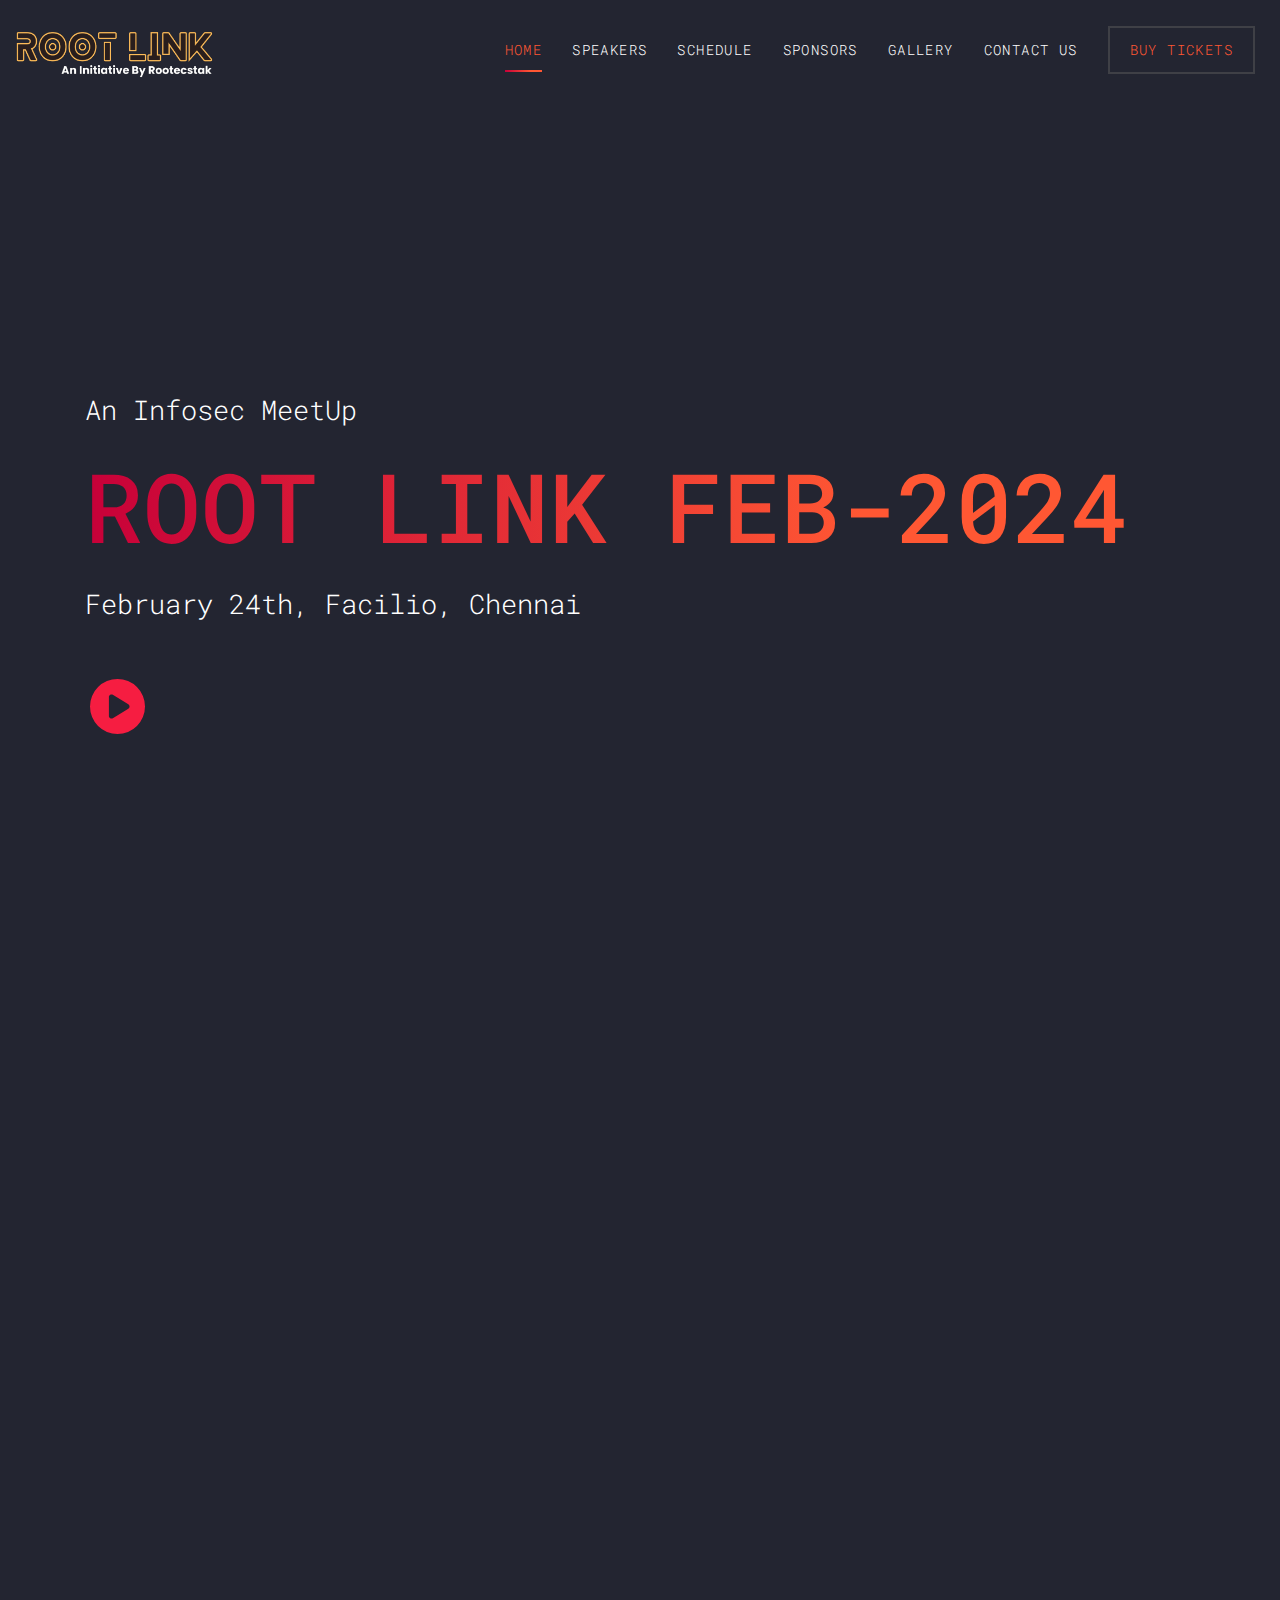
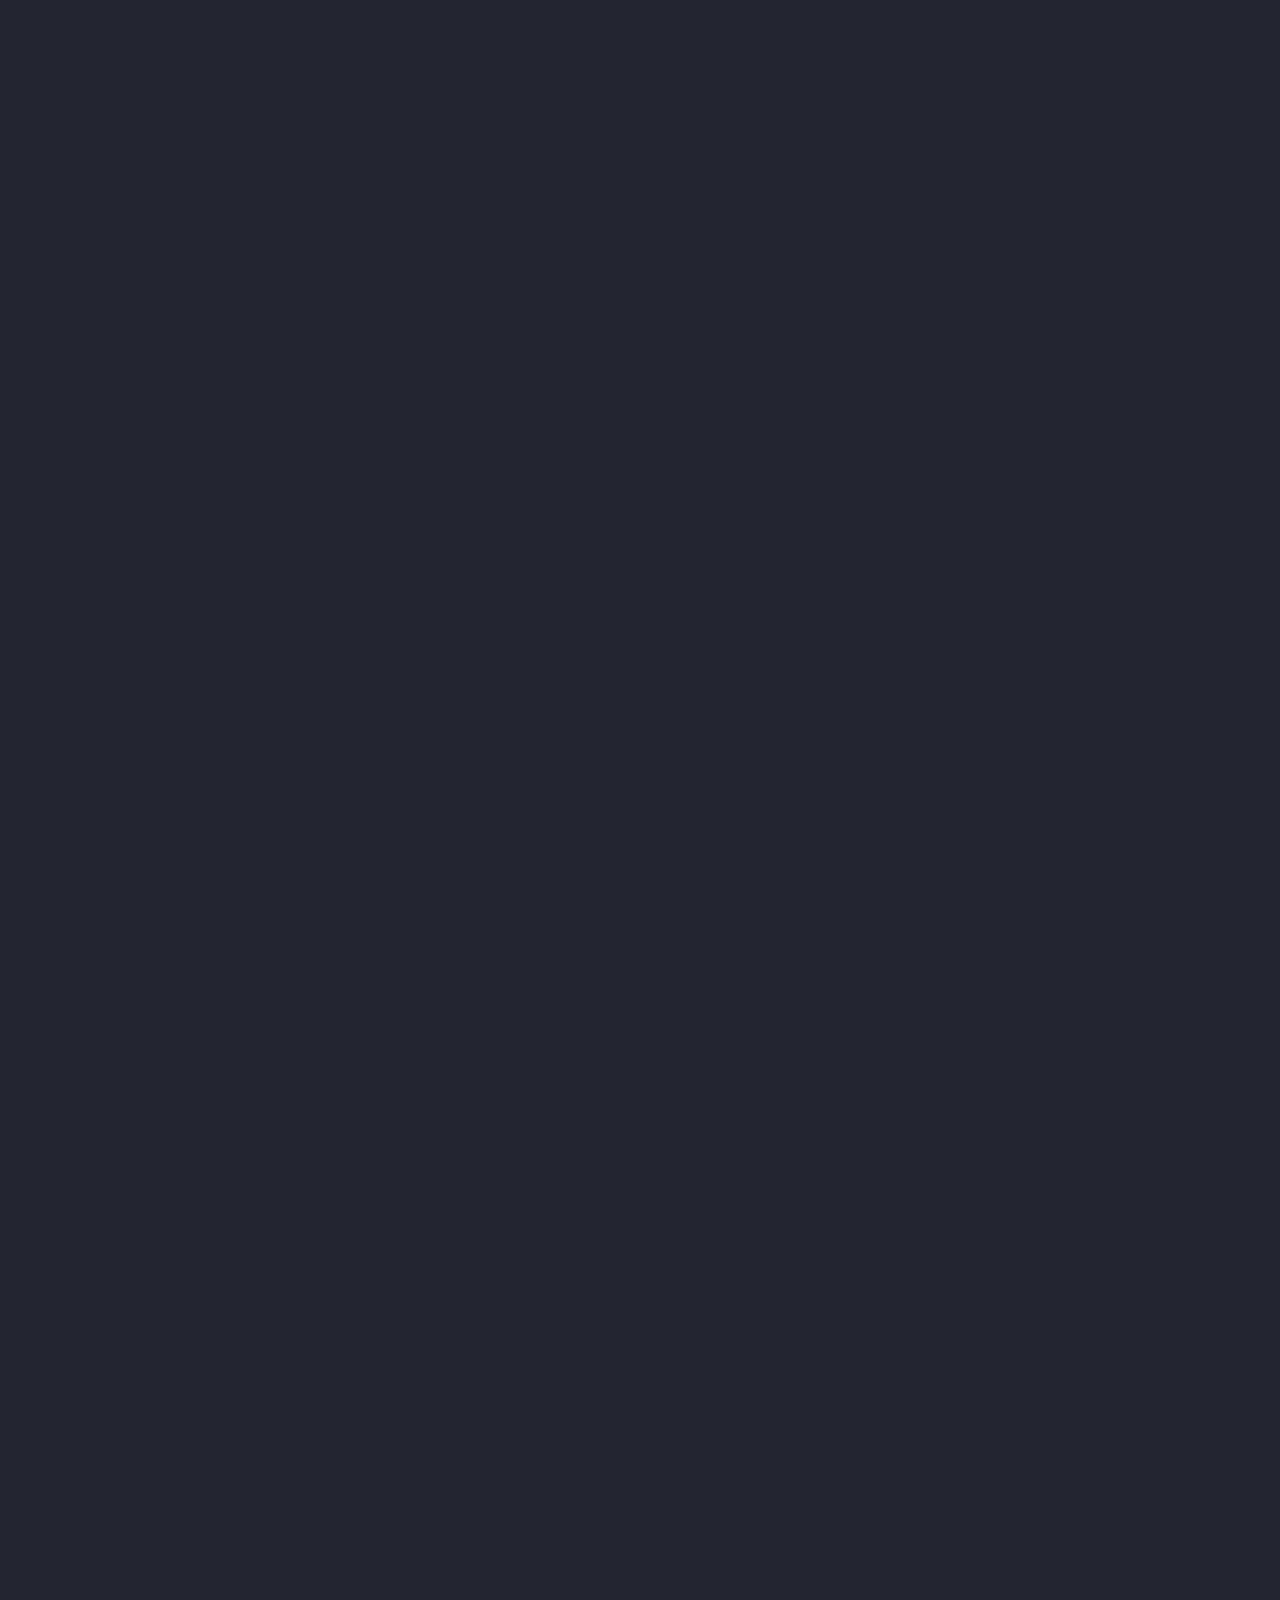
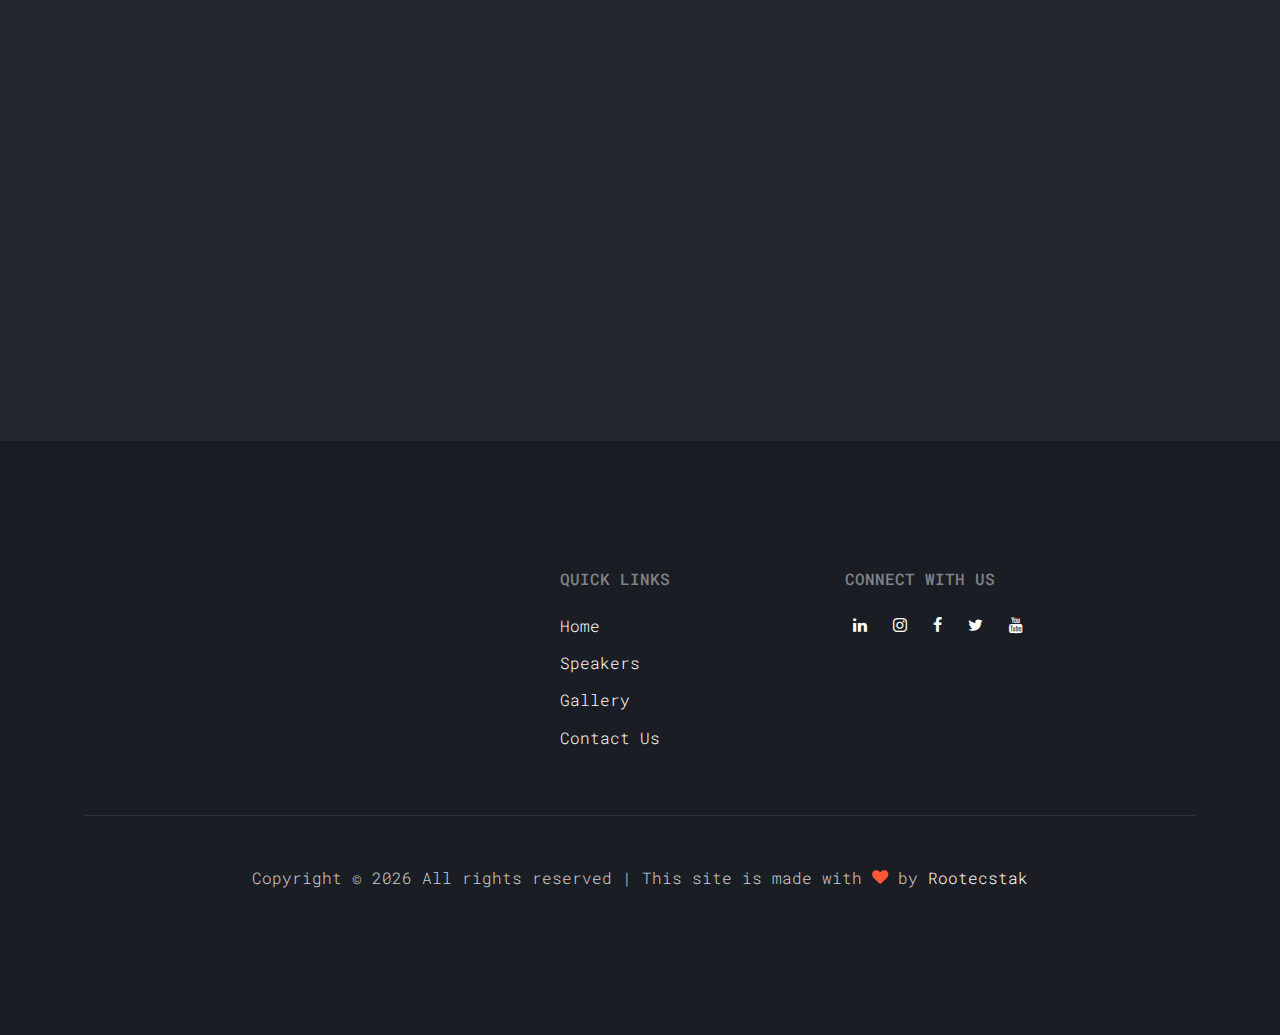
<file: index.html>
<!DOCTYPE html>
<html lang="en">
<head>
	<meta http-equiv="Content-Type" content="text/html; charset=UTF-8"/>
<title>RootLink &mdash; #FebEdition</title>
	<link rel="canonical" href="#" />
<meta name="viewport" content="width=device-width, initial-scale=1, shrink-to-fit=no">
<link href="https://fonts.googleapis.com/css?family=Roboto+Mono" rel="stylesheet">
<link rel="stylesheet" href="theme/workshop/fonts/icomoon/style.css">
<link rel="stylesheet" href="theme/workshop/css/bootstrap.min.css">
<link rel="stylesheet" href="theme/workshop/css/magnific-popup.css">
<link rel="stylesheet" href="theme/workshop/css/jquery-ui.css">
<link rel="stylesheet" href="theme/workshop/css/owl.carousel.min.css">
<link rel="stylesheet" href="theme/workshop/css/owl.theme.default.min.css">
<link rel="stylesheet" href="theme/workshop/css/bootstrap-datepicker.css">
<link rel="stylesheet" href="theme/workshop/fonts/flaticon/font/flaticon.css">
<link rel="stylesheet" href="theme/workshop/css/aos.css">
<link rel="stylesheet" href="theme/workshop/css/style.css">

<!-- MODAL JS -->

<script src = "theme/workshop/js/modal.js" defer></script>

</head>
<body>

  <div class = "all-modals"> 
    <div class="video-modal">
      <!-- 
      <div class="modal-header">This is Modal Header</div>
      <h1>H</h1>
      <h1>H</h1>
      <h1>H</h1> -->
      <span class = "modal-close">&times;</span> 
      <iframe width="1000px" height="500px" src="https://www.youtube.com/embed/dB5_4-0hY7A?si=Dq4sTzxffmTL0X12&amp;start=1" title="YouTube video player" frameborder="0" allow="accelerometer; autoplay; clipboard-write; encrypted-media; gyroscope; picture-in-picture; web-share" allowfullscreen></iframe>
    </div>
  </div>

  
<div class="site-wrap">
<div class="site-mobile-menu">
<div class="site-mobile-menu-header">
<div class="site-mobile-menu-close mt-3">
<span class="icon-close2 js-menu-toggle"></span>
</div>
</div>
<div class="site-mobile-menu-body"></div>
</div>
<header class="site-navbar py-3" role="banner">
  <div class="container-fluid">
    <div class="row align-items-center">
      <div class="col-11 col-xl-2">
        <h1 class="mb-0">
            <a href="https://rootecstak.com" class="text-white h2 mb-0">
                <img src="theme/workshop/images/c1907491-25cd-4659-8840-fec8417462ff.png" alt="Root Link Logo" class="logo-img small-logo">
            </a>
        </h1>
    </div> 
<div class="col-12 col-md-10 d-none d-xl-block">
<nav class="site-navigation position-relative text-right" role="navigation">
<ul class="site-menu js-clone-nav mx-auto d-none d-lg-block">
<li class="active"><a href="index.html">Home</a></li>
<li><a href="theme/workshop/speakers.html">Speakers</a></li>
<li><a href="#schedule-section">Schedule</a></li>
<li><a href="#sponsors">Sponsors</a></li>
<li><a href="theme/workshop/gallery.html">Gallery</a></li>
<li><a href="theme/workshop/contact.html">Contact Us</a></li>
<li class="cta"><a href="https://konfhub.com/rootlinkfeb">Buy Tickets</a></li>
</ul>
</nav>
</div>
<div class="d-inline-block d-xl-none ml-md-0 mr-auto py-3" style="position: relative; top: 3px;"><a href="#" class="site-menu-toggle js-menu-toggle text-white"><span class="icon-menu h3"></span></a></div>
</div>
</div>
</div>
</header>
<div class="site-section site-hero">
<div class="container">
<div class="row align-items-center">
<div class="col-md-12">
<span class="d-block mb-3 caption" data-aos="fade-up" data-aos-delay="100">An Infosec MeetUp </span>
<h1 class="ultra-big mb-3 wow fadeInUp">ROOT LINK<span class="id-color"> FEB-2024</span></h1>
<span class="d-block mb-5 caption" data-aos="fade-up" data-aos-delay="300">February 24th, Facilio, Chennai</span>
<div class = "hero-btns"> 
  <script src="https://widget.konfhub.com/widget.js" button_id="btn_8025d6d5da4f"></script>
  <!-- <button id="playVideoBtn">Play YouTube Video</button> -->
  <svg xmlns="http://www.w3.org/2000/svg" viewBox="0 0 512 512" class="playVideoBtn"><!--!Font Awesome Free 6.5.1 by @fontawesome - https://fontawesome.com License - https://fontawesome.com/license/free Copyright 2024 Fonticons, Inc.--><path d="M0 256a256 256 0 1 1 512 0A256 256 0 1 1 0 256zM188.3 147.1c-7.6 4.2-12.3 12.3-12.3 20.9V344c0 8.7 4.7 16.7 12.3 20.9s16.8 4.1 24.3-.5l144-88c7.1-4.4 11.5-12.1 11.5-20.5s-4.4-16.1-11.5-20.5l-144-88c-7.4-4.5-16.7-4.7-24.3-.5z"/></svg>
</div>






</div>
</div>
</div>
</div>
<div class="site-section" id="schedule-section">
<div class="container">
<div class="row mb-5">
<div class="col-lg-4" data-aos="fade-up">
<div class="site-section-heading">
<h2>Schedule</h2>
</div>
</div>
<div class="col-lg-6 mt-5 pl-lg-5" data-aos="fade-up" data-aos-delay="100">
<p>Join us for an enlightening InfoSec meetup where we'll delve into crucial topics that define the landscape of cybersecurity. Our schedule includes insightful discussions and networking opportunities. Stay informed, stay secure!</p>
</div>
</div>


<div class="col-12 py-5" data-aos="fade" data-aos-delay="300">
  <div class="row align-items-stretch">
  <div class="col-md-3 text-white mb-3 mb-md-0"><span class="h4">01:15 - 01:30 </span> <span>PM</span></div>
  <div class="col-md-9">
  <h2 class="text-white">Reporting Time</h2>
  </div>
  </div>
  </div>


<div class="col-12 border-top border-bottom py-5" data-aos="fade" data-aos-delay="300">
<div class="row align-items-stretch">
<div class="col-md-3 text-white mb-3 mb-md-0"><span class="h4">01:30 - 02:00 </span> <span>PM</span></div>
<div class="col-md-9">
<h2 class="text-white">Welcome Address, Participants and Community Introduction</h2>
</div>
</div>
</div>

<div class="col-12 border-bottom py-5" data-aos="fade" data-aos-delay="400">
<div class="row align-items-stretch">
<div class="col-md-3 text-white mb-3 mb-md-0"><span class="h4">02:00 - 02:20 </span> <span>PM</span></div>
<div class="col-md-9">
<h2 class="text-white">Starting Strong: The First Steps Every Beginner Should Know</h2>
<span>Rakesh Elamaran</span>
</div>
</div>
</div>

<div class="col-12 border-bottom py-5" data-aos="fade" data-aos-delay="500">
<div class="row align-items-stretch">
<div class="col-md-3 text-white mb-3 mb-md-0"><span class="h4">02:20 - 03:00 </span> <span>PM</span></div>
<div class="col-md-9">
<h2 class="text-white">Unveiling Vulnerabilities: Exploring Security Risks and Attacks in Modern Desktop Applications</h2>
<span>Karthikeyan K</span>
</div>
</div>
</div>

<div class="col-12 border-bottom py-5" data-aos="fade" data-aos-delay="600">
<div class="row align-items-stretch">
<div class="col-md-3 text-white mb-3 mb-md-0"><span class="h4">03:00 - 03:40 </span> <span>PM</span></div>
<div class="col-md-9">
<h2 class="text-white">Click with Caution: Navigating the Hazards of Client-Side Security</h2>
<span>Godson Bastin</span>
</div>
</div>
</div>

<div class="col-12 border-bottom py-5" data-aos="fade" data-aos-delay="700">
<div class="row align-items-stretch">
<div class="col-md-3 text-white mb-3 mb-md-0"><span class="h4">03:45 - 04:45 </span> <span>PM</span></div>
<div class="col-md-9">
<h2 class="text-white">Networking Break & Fun activities</h2>
</div>
</div>
</div>

<div class="col-12 border-bottom py-5" data-aos="fade" data-aos-delay="800">
<div class="row align-items-stretch">
<div class="col-md-3 text-white mb-3 mb-md-0"><span class="h4">04:45 - 05:30 </span> <span>PM</span></div>
<div class="col-md-9">
<h2 class="text-white">Fire Side Chat with Founders</h2>
<span>Vignesh Chandrasekaran</span> &
	<span>Arulselvar Thomas</span> &
	<span>Kalpana BN as Host</span>
</div>
</div>
</div>
<div class="col-12 border-bottom py-5" data-aos="fade" data-aos-delay="900">
<div class="row align-items-stretch">
<div class="col-md-3 text-white mb-3 mb-md-0"><span class="h4">05:30 - 05:45 </span> <span>PM</span></div>
<div class="col-md-9">
<h2 class="text-white">Closing Note, Group Photo & Networking</h2>
</div>
</div>
</div>
</div> 
</div>
</div>
<div class="site-section" id="sponsors">
<div class="container">
<div class="row mb-5">
<div class="col-lg-4 ">
<div class="site-section-heading" data-aos="fade-up">
<h2>Our Sponsors</h2>
</div>
</div>
</div>
<div class="container">
  <div class="row justify-content-center mb-5">
    <div class="col-md-6 col-lg-4 mb-5 mb-lg-0 text-center" data-aos="fade" data-aos-delay="200">
      <p class="mb-0">Venue Sponsor:</p><br>
      <img src="theme/workshop/images/footer-logo.webp" alt="Image" class="img-fluid mx-auto">
    </div>

    <div class="col-md-6 col-lg-4 mb-5 mb-lg-0 text-center" data-aos="fade" data-aos-delay="300">
      <p class="mb-0">Refreshments Sponsor:</p><br><br>
      <img src="theme/workshop/images/Pasted Graphic footer logo white.png" alt="Image" class="img-fluid mx-auto">
    </div>
  </div>
</div>
</div>
</div>
</div>
<footer class="site-footer">
<div class="container">
<div class="row mb-5">
<div class="col-md-4">
</div>
<div class="col-md-3 ml-auto">
<h2 class="footer-heading text-uppercase mb-4">Quick Links</h2>
<ul class="list-unstyled">
<li><a href="#">Home</a></li>
<li><a href="theme/workshop/speakers.html">Speakers</a></li>
<li><a href="theme/workshop/gallery.html">Gallery</a></li>
<li><a href="theme/workshop/contact.html">Contact Us</a></li>
</ul>
</div>
<div class="col-md-4">
<h2 class="footer-heading text-uppercase mb-4">Connect with Us</h2>
<p>
<a href="https://www.linkedin.com/company/rootecstak/" class="p-2"><span class="icon-linkedin"></span></a>
<a href="https://www.instagram.com/rootecstak/" class="p-2"><span class="icon-instagram"></span></a>
<a href="https://www.facebook.com/rootecstak" class="p-2 pl-0"><span class="icon-facebook"></span></a>
<a href="https://twitter.com/rootecstak" class="p-2"><span class="icon-twitter"></span></a>
<a href="https://www.youtube.com/@rootecstak" class="p-2"><span class="icon-youtube"></span></a>
</p>
</div>
</div>
<div class="row">
<div class="col-md-12 text-center">
<div class="border-top pt-5">
<p>
Copyright &copy; <script>document.write(new Date().getFullYear());</script> All rights reserved | This site is made with <i class="icon-heart text-primary" aria-hidden="true"></i> by <a href="https://rootecstak.com" target="_blank">Rootecstak</a>
</p>
</div>
</div>
</div>
</div>
</footer>
</div>
<script src="theme/workshop/js/jquery-3.3.1.min.js"></script>
<script src="theme/workshop/js/jquery-migrate-3.0.1.min.js"></script>
<script src="theme/workshop/js/jquery-ui.js"></script>
<script src="theme/workshop/js/popper.min.js"></script>
<script src="theme/workshop/js/bootstrap.min.js"></script>
<script src="theme/workshop/js/owl.carousel.min.js"></script>
<script src="theme/workshop/js/jquery.stellar.min.js"></script>
<script src="theme/workshop/js/jquery.countdown.min.js"></script>
<script src="theme/workshop/js/jquery.magnific-popup.min.js"></script>
<script src="theme/workshop/js/bootstrap-datepicker.min.js"></script>
<script src="theme/workshop/js/aos.js"></script>
<script src="theme/workshop/js/main.js"></script>
<script async src="https://www.googletagmanager.com/gtag/js?id=UA-23581568-13"></script>
<script>
  window.dataLayer = window.dataLayer || [];
  function gtag(){dataLayer.push(arguments);}
  gtag('js', new Date());
  gtag('config', 'UA-23581568-13');
</script>
<script>
  document.getElementById('playVideoBtn').addEventListener('click', function() {
    // Replace 'YOUR_YOUTUBE_VIDEO_ID' with the actual YouTube video ID
    var youtubeVideoId = 'YOUR_YOUTUBE_VIDEO_ID';
    window.open('https://www.youtube.com/watch?v=XAXu0QMAIJs' + youtubeVideoId, '_blank');
  });
</script>

</html>
</file>
<file: theme/workshop/fonts/icomoon/style.css>
@font-face {
  font-family: 'icomoon';
  src:  url('fonts/icomoon.eot');
  src:  url('fonts/icomoon.eot#iefix') format('embedded-opentype'),
    url('fonts/icomoon.ttf') format('truetype'),
    url('fonts/icomoon.woff') format('woff'),
    url('fonts/icomoon.svg') format('svg');
  font-weight: normal;
  font-style: normal;
}

[class^="icon-"], [class*=" icon-"] {
  /* use !important to prevent issues with browser extensions that change fonts */
  font-family: 'icomoon' !important;
  speak: none;
  font-style: normal;
  font-weight: normal;
  font-variant: normal;
  text-transform: none;
  line-height: 1;

  /* Better Font Rendering =========== */
  -webkit-font-smoothing: antialiased;
  -moz-osx-font-smoothing: grayscale;
}

.icon-asterisk:before {
  content: "\f069";
}
.icon-plus:before {
  content: "\f067";
}
.icon-question:before {
  content: "\f128";
}
.icon-minus:before {
  content: "\f068";
}
.icon-glass:before {
  content: "\f000";
}
.icon-music:before {
  content: "\f001";
}
.icon-search:before {
  content: "\f002";
}
.icon-envelope-o:before {
  content: "\f003";
}
.icon-heart:before {
  content: "\f004";
}
.icon-star:before {
  content: "\f005";
}
.icon-star-o:before {
  content: "\f006";
}
.icon-user:before {
  content: "\f007";
}
.icon-film:before {
  content: "\f008";
}
.icon-th-large:before {
  content: "\f009";
}
.icon-th:before {
  content: "\f00a";
}
.icon-th-list:before {
  content: "\f00b";
}
.icon-check:before {
  content: "\f00c";
}
.icon-close:before {
  content: "\f00d";
}
.icon-remove:before {
  content: "\f00d";
}
.icon-times:before {
  content: "\f00d";
}
.icon-search-plus:before {
  content: "\f00e";
}
.icon-search-minus:before {
  content: "\f010";
}
.icon-power-off:before {
  content: "\f011";
}
.icon-signal:before {
  content: "\f012";
}
.icon-cog:before {
  content: "\f013";
}
.icon-gear:before {
  content: "\f013";
}
.icon-trash-o:before {
  content: "\f014";
}
.icon-home:before {
  content: "\f015";
}
.icon-file-o:before {
  content: "\f016";
}
.icon-clock-o:before {
  content: "\f017";
}
.icon-road:before {
  content: "\f018";
}
.icon-download:before {
  content: "\f019";
}
.icon-arrow-circle-o-down:before {
  content: "\f01a";
}
.icon-arrow-circle-o-up:before {
  content: "\f01b";
}
.icon-inbox:before {
  content: "\f01c";
}
.icon-play-circle-o:before {
  content: "\f01d";
}
.icon-repeat:before {
  content: "\f01e";
}
.icon-rotate-right:before {
  content: "\f01e";
}
.icon-refresh:before {
  content: "\f021";
}
.icon-list-alt:before {
  content: "\f022";
}
.icon-lock:before {
  content: "\f023";
}
.icon-flag:before {
  content: "\f024";
}
.icon-headphones:before {
  content: "\f025";
}
.icon-volume-off:before {
  content: "\f026";
}
.icon-volume-down:before {
  content: "\f027";
}
.icon-volume-up:before {
  content: "\f028";
}
.icon-qrcode:before {
  content: "\f029";
}
.icon-barcode:before {
  content: "\f02a";
}
.icon-tag:before {
  content: "\f02b";
}
.icon-tags:before {
  content: "\f02c";
}
.icon-book:before {
  content: "\f02d";
}
.icon-bookmark:before {
  content: "\f02e";
}
.icon-print:before {
  content: "\f02f";
}
.icon-camera:before {
  content: "\f030";
}
.icon-font:before {
  content: "\f031";
}
.icon-bold:before {
  content: "\f032";
}
.icon-italic:before {
  content: "\f033";
}
.icon-text-height:before {
  content: "\f034";
}
.icon-text-width:before {
  content: "\f035";
}
.icon-align-left:before {
  content: "\f036";
}
.icon-align-center:before {
  content: "\f037";
}
.icon-align-right:before {
  content: "\f038";
}
.icon-align-justify:before {
  content: "\f039";
}
.icon-list:before {
  content: "\f03a";
}
.icon-dedent:before {
  content: "\f03b";
}
.icon-outdent:before {
  content: "\f03b";
}
.icon-indent:before {
  content: "\f03c";
}
.icon-video-camera:before {
  content: "\f03d";
}
.icon-image:before {
  content: "\f03e";
}
.icon-photo:before {
  content: "\f03e";
}
.icon-picture-o:before {
  content: "\f03e";
}
.icon-pencil:before {
  content: "\f040";
}
.icon-map-marker:before {
  content: "\f041";
}
.icon-adjust:before {
  content: "\f042";
}
.icon-tint:before {
  content: "\f043";
}
.icon-edit:before {
  content: "\f044";
}
.icon-pencil-square-o:before {
  content: "\f044";
}
.icon-share-square-o:before {
  content: "\f045";
}
.icon-check-square-o:before {
  content: "\f046";
}
.icon-arrows:before {
  content: "\f047";
}
.icon-step-backward:before {
  content: "\f048";
}
.icon-fast-backward:before {
  content: "\f049";
}
.icon-backward:before {
  content: "\f04a";
}
.icon-play:before {
  content: "\f04b";
}
.icon-pause:before {
  content: "\f04c";
}
.icon-stop:before {
  content: "\f04d";
}
.icon-forward:before {
  content: "\f04e";
}
.icon-fast-forward:before {
  content: "\f050";
}
.icon-step-forward:before {
  content: "\f051";
}
.icon-eject:before {
  content: "\f052";
}
.icon-chevron-left:before {
  content: "\f053";
}
.icon-chevron-right:before {
  content: "\f054";
}
.icon-plus-circle:before {
  content: "\f055";
}
.icon-minus-circle:before {
  content: "\f056";
}
.icon-times-circle:before {
  content: "\f057";
}
.icon-check-circle:before {
  content: "\f058";
}
.icon-question-circle:before {
  content: "\f059";
}
.icon-info-circle:before {
  content: "\f05a";
}
.icon-crosshairs:before {
  content: "\f05b";
}
.icon-times-circle-o:before {
  content: "\f05c";
}
.icon-check-circle-o:before {
  content: "\f05d";
}
.icon-ban:before {
  content: "\f05e";
}
.icon-arrow-left:before {
  content: "\f060";
}
.icon-arrow-right:before {
  content: "\f061";
}
.icon-arrow-up:before {
  content: "\f062";
}
.icon-arrow-down:before {
  content: "\f063";
}
.icon-mail-forward:before {
  content: "\f064";
}
.icon-share:before {
  content: "\f064";
}
.icon-expand:before {
  content: "\f065";
}
.icon-compress:before {
  content: "\f066";
}
.icon-exclamation-circle:before {
  content: "\f06a";
}
.icon-gift:before {
  content: "\f06b";
}
.icon-leaf:before {
  content: "\f06c";
}
.icon-fire:before {
  content: "\f06d";
}
.icon-eye:before {
  content: "\f06e";
}
.icon-eye-slash:before {
  content: "\f070";
}
.icon-exclamation-triangle:before {
  content: "\f071";
}
.icon-warning:before {
  content: "\f071";
}
.icon-plane:before {
  content: "\f072";
}
.icon-calendar:before {
  content: "\f073";
}
.icon-random:before {
  content: "\f074";
}
.icon-comment:before {
  content: "\f075";
}
.icon-magnet:before {
  content: "\f076";
}
.icon-chevron-up:before {
  content: "\f077";
}
.icon-chevron-down:before {
  content: "\f078";
}
.icon-retweet:before {
  content: "\f079";
}
.icon-shopping-cart:before {
  content: "\f07a";
}
.icon-folder:before {
  content: "\f07b";
}
.icon-folder-open:before {
  content: "\f07c";
}
.icon-arrows-v:before {
  content: "\f07d";
}
.icon-arrows-h:before {
  content: "\f07e";
}
.icon-bar-chart:before {
  content: "\f080";
}
.icon-bar-chart-o:before {
  content: "\f080";
}
.icon-twitter-square:before {
  content: "\f081";
}
.icon-facebook-square:before {
  content: "\f082";
}
.icon-camera-retro:before {
  content: "\f083";
}
.icon-key:before {
  content: "\f084";
}
.icon-cogs:before {
  content: "\f085";
}
.icon-gears:before {
  content: "\f085";
}
.icon-comments:before {
  content: "\f086";
}
.icon-thumbs-o-up:before {
  content: "\f087";
}
.icon-thumbs-o-down:before {
  content: "\f088";
}
.icon-star-half:before {
  content: "\f089";
}
.icon-heart-o:before {
  content: "\f08a";
}
.icon-sign-out:before {
  content: "\f08b";
}
.icon-linkedin-square:before {
  content: "\f08c";
}
.icon-thumb-tack:before {
  content: "\f08d";
}
.icon-external-link:before {
  content: "\f08e";
}
.icon-sign-in:before {
  content: "\f090";
}
.icon-trophy:before {
  content: "\f091";
}
.icon-github-square:before {
  content: "\f092";
}
.icon-upload:before {
  content: "\f093";
}
.icon-lemon-o:before {
  content: "\f094";
}
.icon-phone:before {
  content: "\f095";
}
.icon-square-o:before {
  content: "\f096";
}
.icon-bookmark-o:before {
  content: "\f097";
}
.icon-phone-square:before {
  content: "\f098";
}
.icon-twitter:before {
  content: "\f099";
}
.icon-facebook:before {
  content: "\f09a";
}
.icon-facebook-f:before {
  content: "\f09a";
}
.icon-github:before {
  content: "\f09b";
}
.icon-unlock:before {
  content: "\f09c";
}
.icon-credit-card:before {
  content: "\f09d";
}
.icon-feed:before {
  content: "\f09e";
}
.icon-rss:before {
  content: "\f09e";
}
.icon-hdd-o:before {
  content: "\f0a0";
}
.icon-bullhorn:before {
  content: "\f0a1";
}
.icon-bell-o:before {
  content: "\f0a2";
}
.icon-certificate:before {
  content: "\f0a3";
}
.icon-hand-o-right:before {
  content: "\f0a4";
}
.icon-hand-o-left:before {
  content: "\f0a5";
}
.icon-hand-o-up:before {
  content: "\f0a6";
}
.icon-hand-o-down:before {
  content: "\f0a7";
}
.icon-arrow-circle-left:before {
  content: "\f0a8";
}
.icon-arrow-circle-right:before {
  content: "\f0a9";
}
.icon-arrow-circle-up:before {
  content: "\f0aa";
}
.icon-arrow-circle-down:before {
  content: "\f0ab";
}
.icon-globe:before {
  content: "\f0ac";
}
.icon-wrench:before {
  content: "\f0ad";
}
.icon-tasks:before {
  content: "\f0ae";
}
.icon-filter:before {
  content: "\f0b0";
}
.icon-briefcase:before {
  content: "\f0b1";
}
.icon-arrows-alt:before {
  content: "\f0b2";
}
.icon-group:before {
  content: "\f0c0";
}
.icon-users:before {
  content: "\f0c0";
}
.icon-chain:before {
  content: "\f0c1";
}
.icon-link:before {
  content: "\f0c1";
}
.icon-cloud:before {
  content: "\f0c2";
}
.icon-flask:before {
  content: "\f0c3";
}
.icon-cut:before {
  content: "\f0c4";
}
.icon-scissors:before {
  content: "\f0c4";
}
.icon-copy:before {
  content: "\f0c5";
}
.icon-files-o:before {
  content: "\f0c5";
}
.icon-paperclip:before {
  content: "\f0c6";
}
.icon-floppy-o:before {
  content: "\f0c7";
}
.icon-save:before {
  content: "\f0c7";
}
.icon-square:before {
  content: "\f0c8";
}
.icon-bars:before {
  content: "\f0c9";
}
.icon-navicon:before {
  content: "\f0c9";
}
.icon-reorder:before {
  content: "\f0c9";
}
.icon-list-ul:before {
  content: "\f0ca";
}
.icon-list-ol:before {
  content: "\f0cb";
}
.icon-strikethrough:before {
  content: "\f0cc";
}
.icon-underline:before {
  content: "\f0cd";
}
.icon-table:before {
  content: "\f0ce";
}
.icon-magic:before {
  content: "\f0d0";
}
.icon-truck:before {
  content: "\f0d1";
}
.icon-pinterest:before {
  content: "\f0d2";
}
.icon-pinterest-square:before {
  content: "\f0d3";
}
.icon-google-plus-square:before {
  content: "\f0d4";
}
.icon-google-plus:before {
  content: "\f0d5";
}
.icon-money:before {
  content: "\f0d6";
}
.icon-caret-down:before {
  content: "\f0d7";
}
.icon-caret-up:before {
  content: "\f0d8";
}
.icon-caret-left:before {
  content: "\f0d9";
}
.icon-caret-right:before {
  content: "\f0da";
}
.icon-columns:before {
  content: "\f0db";
}
.icon-sort:before {
  content: "\f0dc";
}
.icon-unsorted:before {
  content: "\f0dc";
}
.icon-sort-desc:before {
  content: "\f0dd";
}
.icon-sort-down:before {
  content: "\f0dd";
}
.icon-sort-asc:before {
  content: "\f0de";
}
.icon-sort-up:before {
  content: "\f0de";
}
.icon-envelope:before {
  content: "\f0e0";
}
.icon-linkedin:before {
  content: "\f0e1";
}
.icon-rotate-left:before {
  content: "\f0e2";
}
.icon-undo:before {
  content: "\f0e2";
}
.icon-gavel:before {
  content: "\f0e3";
}
.icon-legal:before {
  content: "\f0e3";
}
.icon-dashboard:before {
  content: "\f0e4";
}
.icon-tachometer:before {
  content: "\f0e4";
}
.icon-comment-o:before {
  content: "\f0e5";
}
.icon-comments-o:before {
  content: "\f0e6";
}
.icon-bolt:before {
  content: "\f0e7";
}
.icon-flash:before {
  content: "\f0e7";
}
.icon-sitemap:before {
  content: "\f0e8";
}
.icon-umbrella:before {
  content: "\f0e9";
}
.icon-clipboard:before {
  content: "\f0ea";
}
.icon-paste:before {
  content: "\f0ea";
}
.icon-lightbulb-o:before {
  content: "\f0eb";
}
.icon-exchange:before {
  content: "\f0ec";
}
.icon-cloud-download:before {
  content: "\f0ed";
}
.icon-cloud-upload:before {
  content: "\f0ee";
}
.icon-user-md:before {
  content: "\f0f0";
}
.icon-stethoscope:before {
  content: "\f0f1";
}
.icon-suitcase:before {
  content: "\f0f2";
}
.icon-bell:before {
  content: "\f0f3";
}
.icon-coffee:before {
  content: "\f0f4";
}
.icon-cutlery:before {
  content: "\f0f5";
}
.icon-file-text-o:before {
  content: "\f0f6";
}
.icon-building-o:before {
  content: "\f0f7";
}
.icon-hospital-o:before {
  content: "\f0f8";
}
.icon-ambulance:before {
  content: "\f0f9";
}
.icon-medkit:before {
  content: "\f0fa";
}
.icon-fighter-jet:before {
  content: "\f0fb";
}
.icon-beer:before {
  content: "\f0fc";
}
.icon-h-square:before {
  content: "\f0fd";
}
.icon-plus-square:before {
  content: "\f0fe";
}
.icon-angle-double-left:before {
  content: "\f100";
}
.icon-angle-double-right:before {
  content: "\f101";
}
.icon-angle-double-up:before {
  content: "\f102";
}
.icon-angle-double-down:before {
  content: "\f103";
}
.icon-angle-left:before {
  content: "\f104";
}
.icon-angle-right:before {
  content: "\f105";
}
.icon-angle-up:before {
  content: "\f106";
}
.icon-angle-down:before {
  content: "\f107";
}
.icon-desktop:before {
  content: "\f108";
}
.icon-laptop:before {
  content: "\f109";
}
.icon-tablet:before {
  content: "\f10a";
}
.icon-mobile:before {
  content: "\f10b";
}
.icon-mobile-phone:before {
  content: "\f10b";
}
.icon-circle-o:before {
  content: "\f10c";
}
.icon-quote-left:before {
  content: "\f10d";
}
.icon-quote-right:before {
  content: "\f10e";
}
.icon-spinner:before {
  content: "\f110";
}
.icon-circle:before {
  content: "\f111";
}
.icon-mail-reply:before {
  content: "\f112";
}
.icon-reply:before {
  content: "\f112";
}
.icon-github-alt:before {
  content: "\f113";
}
.icon-folder-o:before {
  content: "\f114";
}
.icon-folder-open-o:before {
  content: "\f115";
}
.icon-smile-o:before {
  content: "\f118";
}
.icon-frown-o:before {
  content: "\f119";
}
.icon-meh-o:before {
  content: "\f11a";
}
.icon-gamepad:before {
  content: "\f11b";
}
.icon-keyboard-o:before {
  content: "\f11c";
}
.icon-flag-o:before {
  content: "\f11d";
}
.icon-flag-checkered:before {
  content: "\f11e";
}
.icon-terminal:before {
  content: "\f120";
}
.icon-code:before {
  content: "\f121";
}
.icon-mail-reply-all:before {
  content: "\f122";
}
.icon-reply-all:before {
  content: "\f122";
}
.icon-star-half-empty:before {
  content: "\f123";
}
.icon-star-half-full:before {
  content: "\f123";
}
.icon-star-half-o:before {
  content: "\f123";
}
.icon-location-arrow:before {
  content: "\f124";
}
.icon-crop:before {
  content: "\f125";
}
.icon-code-fork:before {
  content: "\f126";
}
.icon-chain-broken:before {
  content: "\f127";
}
.icon-unlink:before {
  content: "\f127";
}
.icon-info:before {
  content: "\f129";
}
.icon-exclamation:before {
  content: "\f12a";
}
.icon-superscript:before {
  content: "\f12b";
}
.icon-subscript:before {
  content: "\f12c";
}
.icon-eraser:before {
  content: "\f12d";
}
.icon-puzzle-piece:before {
  content: "\f12e";
}
.icon-microphone:before {
  content: "\f130";
}
.icon-microphone-slash:before {
  content: "\f131";
}
.icon-shield:before {
  content: "\f132";
}
.icon-calendar-o:before {
  content: "\f133";
}
.icon-fire-extinguisher:before {
  content: "\f134";
}
.icon-rocket:before {
  content: "\f135";
}
.icon-maxcdn:before {
  content: "\f136";
}
.icon-chevron-circle-left:before {
  content: "\f137";
}
.icon-chevron-circle-right:before {
  content: "\f138";
}
.icon-chevron-circle-up:before {
  content: "\f139";
}
.icon-chevron-circle-down:before {
  content: "\f13a";
}
.icon-html5:before {
  content: "\f13b";
}
.icon-css3:before {
  content: "\f13c";
}
.icon-anchor:before {
  content: "\f13d";
}
.icon-unlock-alt:before {
  content: "\f13e";
}
.icon-bullseye:before {
  content: "\f140";
}
.icon-ellipsis-h:before {
  content: "\f141";
}
.icon-ellipsis-v:before {
  content: "\f142";
}
.icon-rss-square:before {
  content: "\f143";
}
.icon-play-circle:before {
  content: "\f144";
}
.icon-ticket:before {
  content: "\f145";
}
.icon-minus-square:before {
  content: "\f146";
}
.icon-minus-square-o:before {
  content: "\f147";
}
.icon-level-up:before {
  content: "\f148";
}
.icon-level-down:before {
  content: "\f149";
}
.icon-check-square:before {
  content: "\f14a";
}
.icon-pencil-square:before {
  content: "\f14b";
}
.icon-external-link-square:before {
  content: "\f14c";
}
.icon-share-square:before {
  content: "\f14d";
}
.icon-compass:before {
  content: "\f14e";
}
.icon-caret-square-o-down:before {
  content: "\f150";
}
.icon-toggle-down:before {
  content: "\f150";
}
.icon-caret-square-o-up:before {
  content: "\f151";
}
.icon-toggle-up:before {
  content: "\f151";
}
.icon-caret-square-o-right:before {
  content: "\f152";
}
.icon-toggle-right:before {
  content: "\f152";
}
.icon-eur:before {
  content: "\f153";
}
.icon-euro:before {
  content: "\f153";
}
.icon-gbp:before {
  content: "\f154";
}
.icon-dollar:before {
  content: "\f155";
}
.icon-usd:before {
  content: "\f155";
}
.icon-inr:before {
  content: "\f156";
}
.icon-rupee:before {
  content: "\f156";
}
.icon-cny:before {
  content: "\f157";
}
.icon-jpy:before {
  content: "\f157";
}
.icon-rmb:before {
  content: "\f157";
}
.icon-yen:before {
  content: "\f157";
}
.icon-rouble:before {
  content: "\f158";
}
.icon-rub:before {
  content: "\f158";
}
.icon-ruble:before {
  content: "\f158";
}
.icon-krw:before {
  content: "\f159";
}
.icon-won:before {
  content: "\f159";
}
.icon-bitcoin:before {
  content: "\f15a";
}
.icon-btc:before {
  content: "\f15a";
}
.icon-file:before {
  content: "\f15b";
}
.icon-file-text:before {
  content: "\f15c";
}
.icon-sort-alpha-asc:before {
  content: "\f15d";
}
.icon-sort-alpha-desc:before {
  content: "\f15e";
}
.icon-sort-amount-asc:before {
  content: "\f160";
}
.icon-sort-amount-desc:before {
  content: "\f161";
}
.icon-sort-numeric-asc:before {
  content: "\f162";
}
.icon-sort-numeric-desc:before {
  content: "\f163";
}
.icon-thumbs-up:before {
  content: "\f164";
}
.icon-thumbs-down:before {
  content: "\f165";
}
.icon-youtube-square:before {
  content: "\f166";
}
.icon-youtube:before {
  content: "\f167";
}
.icon-xing:before {
  content: "\f168";
}
.icon-xing-square:before {
  content: "\f169";
}
.icon-youtube-play:before {
  content: "\f16a";
}
.icon-dropbox:before {
  content: "\f16b";
}
.icon-stack-overflow:before {
  content: "\f16c";
}
.icon-instagram:before {
  content: "\f16d";
}
.icon-flickr:before {
  content: "\f16e";
}
.icon-adn:before {
  content: "\f170";
}
.icon-bitbucket:before {
  content: "\f171";
}
.icon-bitbucket-square:before {
  content: "\f172";
}
.icon-tumblr:before {
  content: "\f173";
}
.icon-tumblr-square:before {
  content: "\f174";
}
.icon-long-arrow-down:before {
  content: "\f175";
}
.icon-long-arrow-up:before {
  content: "\f176";
}
.icon-long-arrow-left:before {
  content: "\f177";
}
.icon-long-arrow-right:before {
  content: "\f178";
}
.icon-apple:before {
  content: "\f179";
}
.icon-windows:before {
  content: "\f17a";
}
.icon-android:before {
  content: "\f17b";
}
.icon-linux:before {
  content: "\f17c";
}
.icon-dribbble:before {
  content: "\f17d";
}
.icon-skype:before {
  content: "\f17e";
}
.icon-foursquare:before {
  content: "\f180";
}
.icon-trello:before {
  content: "\f181";
}
.icon-female:before {
  content: "\f182";
}
.icon-male:before {
  content: "\f183";
}
.icon-gittip:before {
  content: "\f184";
}
.icon-gratipay:before {
  content: "\f184";
}
.icon-sun-o:before {
  content: "\f185";
}
.icon-moon-o:before {
  content: "\f186";
}
.icon-archive:before {
  content: "\f187";
}
.icon-bug:before {
  content: "\f188";
}
.icon-vk:before {
  content: "\f189";
}
.icon-weibo:before {
  content: "\f18a";
}
.icon-renren:before {
  content: "\f18b";
}
.icon-pagelines:before {
  content: "\f18c";
}
.icon-stack-exchange:before {
  content: "\f18d";
}
.icon-arrow-circle-o-right:before {
  content: "\f18e";
}
.icon-arrow-circle-o-left:before {
  content: "\f190";
}
.icon-caret-square-o-left:before {
  content: "\f191";
}
.icon-toggle-left:before {
  content: "\f191";
}
.icon-dot-circle-o:before {
  content: "\f192";
}
.icon-wheelchair:before {
  content: "\f193";
}
.icon-vimeo-square:before {
  content: "\f194";
}
.icon-try:before {
  content: "\f195";
}
.icon-turkish-lira:before {
  content: "\f195";
}
.icon-plus-square-o:before {
  content: "\f196";
}
.icon-space-shuttle:before {
  content: "\f197";
}
.icon-slack:before {
  content: "\f198";
}
.icon-envelope-square:before {
  content: "\f199";
}
.icon-wordpress:before {
  content: "\f19a";
}
.icon-openid:before {
  content: "\f19b";
}
.icon-bank:before {
  content: "\f19c";
}
.icon-institution:before {
  content: "\f19c";
}
.icon-university:before {
  content: "\f19c";
}
.icon-graduation-cap:before {
  content: "\f19d";
}
.icon-mortar-board:before {
  content: "\f19d";
}
.icon-yahoo:before {
  content: "\f19e";
}
.icon-google:before {
  content: "\f1a0";
}
.icon-reddit:before {
  content: "\f1a1";
}
.icon-reddit-square:before {
  content: "\f1a2";
}
.icon-stumbleupon-circle:before {
  content: "\f1a3";
}
.icon-stumbleupon:before {
  content: "\f1a4";
}
.icon-delicious:before {
  content: "\f1a5";
}
.icon-digg:before {
  content: "\f1a6";
}
.icon-pied-piper-pp:before {
  content: "\f1a7";
}
.icon-pied-piper-alt:before {
  content: "\f1a8";
}
.icon-drupal:before {
  content: "\f1a9";
}
.icon-joomla:before {
  content: "\f1aa";
}
.icon-language:before {
  content: "\f1ab";
}
.icon-fax:before {
  content: "\f1ac";
}
.icon-building:before {
  content: "\f1ad";
}
.icon-child:before {
  content: "\f1ae";
}
.icon-paw:before {
  content: "\f1b0";
}
.icon-spoon:before {
  content: "\f1b1";
}
.icon-cube:before {
  content: "\f1b2";
}
.icon-cubes:before {
  content: "\f1b3";
}
.icon-behance:before {
  content: "\f1b4";
}
.icon-behance-square:before {
  content: "\f1b5";
}
.icon-steam:before {
  content: "\f1b6";
}
.icon-steam-square:before {
  content: "\f1b7";
}
.icon-recycle:before {
  content: "\f1b8";
}
.icon-automobile:before {
  content: "\f1b9";
}
.icon-car:before {
  content: "\f1b9";
}
.icon-cab:before {
  content: "\f1ba";
}
.icon-taxi:before {
  content: "\f1ba";
}
.icon-tree:before {
  content: "\f1bb";
}
.icon-spotify:before {
  content: "\f1bc";
}
.icon-deviantart:before {
  content: "\f1bd";
}
.icon-soundcloud:before {
  content: "\f1be";
}
.icon-database:before {
  content: "\f1c0";
}
.icon-file-pdf-o:before {
  content: "\f1c1";
}
.icon-file-word-o:before {
  content: "\f1c2";
}
.icon-file-excel-o:before {
  content: "\f1c3";
}
.icon-file-powerpoint-o:before {
  content: "\f1c4";
}
.icon-file-image-o:before {
  content: "\f1c5";
}
.icon-file-photo-o:before {
  content: "\f1c5";
}
.icon-file-picture-o:before {
  content: "\f1c5";
}
.icon-file-archive-o:before {
  content: "\f1c6";
}
.icon-file-zip-o:before {
  content: "\f1c6";
}
.icon-file-audio-o:before {
  content: "\f1c7";
}
.icon-file-sound-o:before {
  content: "\f1c7";
}
.icon-file-movie-o:before {
  content: "\f1c8";
}
.icon-file-video-o:before {
  content: "\f1c8";
}
.icon-file-code-o:before {
  content: "\f1c9";
}
.icon-vine:before {
  content: "\f1ca";
}
.icon-codepen:before {
  content: "\f1cb";
}
.icon-jsfiddle:before {
  content: "\f1cc";
}
.icon-life-bouy:before {
  content: "\f1cd";
}
.icon-life-buoy:before {
  content: "\f1cd";
}
.icon-life-ring:before {
  content: "\f1cd";
}
.icon-life-saver:before {
  content: "\f1cd";
}
.icon-support:before {
  content: "\f1cd";
}
.icon-circle-o-notch:before {
  content: "\f1ce";
}
.icon-ra:before {
  content: "\f1d0";
}
.icon-rebel:before {
  content: "\f1d0";
}
.icon-resistance:before {
  content: "\f1d0";
}
.icon-empire:before {
  content: "\f1d1";
}
.icon-ge:before {
  content: "\f1d1";
}
.icon-git-square:before {
  content: "\f1d2";
}
.icon-git:before {
  content: "\f1d3";
}
.icon-hacker-news:before {
  content: "\f1d4";
}
.icon-y-combinator-square:before {
  content: "\f1d4";
}
.icon-yc-square:before {
  content: "\f1d4";
}
.icon-tencent-weibo:before {
  content: "\f1d5";
}
.icon-qq:before {
  content: "\f1d6";
}
.icon-wechat:before {
  content: "\f1d7";
}
.icon-weixin:before {
  content: "\f1d7";
}
.icon-paper-plane:before {
  content: "\f1d8";
}
.icon-send:before {
  content: "\f1d8";
}
.icon-paper-plane-o:before {
  content: "\f1d9";
}
.icon-send-o:before {
  content: "\f1d9";
}
.icon-history:before {
  content: "\f1da";
}
.icon-circle-thin:before {
  content: "\f1db";
}
.icon-header:before {
  content: "\f1dc";
}
.icon-paragraph:before {
  content: "\f1dd";
}
.icon-sliders:before {
  content: "\f1de";
}
.icon-share-alt:before {
  content: "\f1e0";
}
.icon-share-alt-square:before {
  content: "\f1e1";
}
.icon-bomb:before {
  content: "\f1e2";
}
.icon-futbol-o:before {
  content: "\f1e3";
}
.icon-soccer-ball-o:before {
  content: "\f1e3";
}
.icon-tty:before {
  content: "\f1e4";
}
.icon-binoculars:before {
  content: "\f1e5";
}
.icon-plug:before {
  content: "\f1e6";
}
.icon-slideshare:before {
  content: "\f1e7";
}
.icon-twitch:before {
  content: "\f1e8";
}
.icon-yelp:before {
  content: "\f1e9";
}
.icon-newspaper-o:before {
  content: "\f1ea";
}
.icon-wifi:before {
  content: "\f1eb";
}
.icon-calculator:before {
  content: "\f1ec";
}
.icon-paypal:before {
  content: "\f1ed";
}
.icon-google-wallet:before {
  content: "\f1ee";
}
.icon-cc-visa:before {
  content: "\f1f0";
}
.icon-cc-mastercard:before {
  content: "\f1f1";
}
.icon-cc-discover:before {
  content: "\f1f2";
}
.icon-cc-amex:before {
  content: "\f1f3";
}
.icon-cc-paypal:before {
  content: "\f1f4";
}
.icon-cc-stripe:before {
  content: "\f1f5";
}
.icon-bell-slash:before {
  content: "\f1f6";
}
.icon-bell-slash-o:before {
  content: "\f1f7";
}
.icon-trash:before {
  content: "\f1f8";
}
.icon-copyright:before {
  content: "\f1f9";
}
.icon-at:before {
  content: "\f1fa";
}
.icon-eyedropper:before {
  content: "\f1fb";
}
.icon-paint-brush:before {
  content: "\f1fc";
}
.icon-birthday-cake:before {
  content: "\f1fd";
}
.icon-area-chart:before {
  content: "\f1fe";
}
.icon-pie-chart:before {
  content: "\f200";
}
.icon-line-chart:before {
  content: "\f201";
}
.icon-lastfm:before {
  content: "\f202";
}
.icon-lastfm-square:before {
  content: "\f203";
}
.icon-toggle-off:before {
  content: "\f204";
}
.icon-toggle-on:before {
  content: "\f205";
}
.icon-bicycle:before {
  content: "\f206";
}
.icon-bus:before {
  content: "\f207";
}
.icon-ioxhost:before {
  content: "\f208";
}
.icon-angellist:before {
  content: "\f209";
}
.icon-cc:before {
  content: "\f20a";
}
.icon-ils:before {
  content: "\f20b";
}
.icon-shekel:before {
  content: "\f20b";
}
.icon-sheqel:before {
  content: "\f20b";
}
.icon-meanpath:before {
  content: "\f20c";
}
.icon-buysellads:before {
  content: "\f20d";
}
.icon-connectdevelop:before {
  content: "\f20e";
}
.icon-dashcube:before {
  content: "\f210";
}
.icon-forumbee:before {
  content: "\f211";
}
.icon-leanpub:before {
  content: "\f212";
}
.icon-sellsy:before {
  content: "\f213";
}
.icon-shirtsinbulk:before {
  content: "\f214";
}
.icon-simplybuilt:before {
  content: "\f215";
}
.icon-skyatlas:before {
  content: "\f216";
}
.icon-cart-plus:before {
  content: "\f217";
}
.icon-cart-arrow-down:before {
  content: "\f218";
}
.icon-diamond:before {
  content: "\f219";
}
.icon-ship:before {
  content: "\f21a";
}
.icon-user-secret:before {
  content: "\f21b";
}
.icon-motorcycle:before {
  content: "\f21c";
}
.icon-street-view:before {
  content: "\f21d";
}
.icon-heartbeat:before {
  content: "\f21e";
}
.icon-venus:before {
  content: "\f221";
}
.icon-mars:before {
  content: "\f222";
}
.icon-mercury:before {
  content: "\f223";
}
.icon-intersex:before {
  content: "\f224";
}
.icon-transgender:before {
  content: "\f224";
}
.icon-transgender-alt:before {
  content: "\f225";
}
.icon-venus-double:before {
  content: "\f226";
}
.icon-mars-double:before {
  content: "\f227";
}
.icon-venus-mars:before {
  content: "\f228";
}
.icon-mars-stroke:before {
  content: "\f229";
}
.icon-mars-stroke-v:before {
  content: "\f22a";
}
.icon-mars-stroke-h:before {
  content: "\f22b";
}
.icon-neuter:before {
  content: "\f22c";
}
.icon-genderless:before {
  content: "\f22d";
}
.icon-facebook-official:before {
  content: "\f230";
}
.icon-pinterest-p:before {
  content: "\f231";
}
.icon-whatsapp:before {
  content: "\f232";
}
.icon-server:before {
  content: "\f233";
}
.icon-user-plus:before {
  content: "\f234";
}
.icon-user-times:before {
  content: "\f235";
}
.icon-bed:before {
  content: "\f236";
}
.icon-hotel:before {
  content: "\f236";
}
.icon-viacoin:before {
  content: "\f237";
}
.icon-train:before {
  content: "\f238";
}
.icon-subway:before {
  content: "\f239";
}
.icon-medium:before {
  content: "\f23a";
}
.icon-y-combinator:before {
  content: "\f23b";
}
.icon-yc:before {
  content: "\f23b";
}
.icon-optin-monster:before {
  content: "\f23c";
}
.icon-opencart:before {
  content: "\f23d";
}
.icon-expeditedssl:before {
  content: "\f23e";
}
.icon-battery:before {
  content: "\f240";
}
.icon-battery-4:before {
  content: "\f240";
}
.icon-battery-full:before {
  content: "\f240";
}
.icon-battery-3:before {
  content: "\f241";
}
.icon-battery-three-quarters:before {
  content: "\f241";
}
.icon-battery-2:before {
  content: "\f242";
}
.icon-battery-half:before {
  content: "\f242";
}
.icon-battery-1:before {
  content: "\f243";
}
.icon-battery-quarter:before {
  content: "\f243";
}
.icon-battery-0:before {
  content: "\f244";
}
.icon-battery-empty:before {
  content: "\f244";
}
.icon-mouse-pointer:before {
  content: "\f245";
}
.icon-i-cursor:before {
  content: "\f246";
}
.icon-object-group:before {
  content: "\f247";
}
.icon-object-ungroup:before {
  content: "\f248";
}
.icon-sticky-note:before {
  content: "\f249";
}
.icon-sticky-note-o:before {
  content: "\f24a";
}
.icon-cc-jcb:before {
  content: "\f24b";
}
.icon-cc-diners-club:before {
  content: "\f24c";
}
.icon-clone:before {
  content: "\f24d";
}
.icon-balance-scale:before {
  content: "\f24e";
}
.icon-hourglass-o:before {
  content: "\f250";
}
.icon-hourglass-1:before {
  content: "\f251";
}
.icon-hourglass-start:before {
  content: "\f251";
}
.icon-hourglass-2:before {
  content: "\f252";
}
.icon-hourglass-half:before {
  content: "\f252";
}
.icon-hourglass-3:before {
  content: "\f253";
}
.icon-hourglass-end:before {
  content: "\f253";
}
.icon-hourglass:before {
  content: "\f254";
}
.icon-hand-grab-o:before {
  content: "\f255";
}
.icon-hand-rock-o:before {
  content: "\f255";
}
.icon-hand-paper-o:before {
  content: "\f256";
}
.icon-hand-stop-o:before {
  content: "\f256";
}
.icon-hand-scissors-o:before {
  content: "\f257";
}
.icon-hand-lizard-o:before {
  content: "\f258";
}
.icon-hand-spock-o:before {
  content: "\f259";
}
.icon-hand-pointer-o:before {
  content: "\f25a";
}
.icon-hand-peace-o:before {
  content: "\f25b";
}
.icon-trademark:before {
  content: "\f25c";
}
.icon-registered:before {
  content: "\f25d";
}
.icon-creative-commons:before {
  content: "\f25e";
}
.icon-gg:before {
  content: "\f260";
}
.icon-gg-circle:before {
  content: "\f261";
}
.icon-tripadvisor:before {
  content: "\f262";
}
.icon-odnoklassniki:before {
  content: "\f263";
}
.icon-odnoklassniki-square:before {
  content: "\f264";
}
.icon-get-pocket:before {
  content: "\f265";
}
.icon-wikipedia-w:before {
  content: "\f266";
}
.icon-safari:before {
  content: "\f267";
}
.icon-chrome:before {
  content: "\f268";
}
.icon-firefox:before {
  content: "\f269";
}
.icon-opera:before {
  content: "\f26a";
}
.icon-internet-explorer:before {
  content: "\f26b";
}
.icon-television:before {
  content: "\f26c";
}
.icon-tv:before {
  content: "\f26c";
}
.icon-contao:before {
  content: "\f26d";
}
.icon-500px:before {
  content: "\f26e";
}
.icon-amazon:before {
  content: "\f270";
}
.icon-calendar-plus-o:before {
  content: "\f271";
}
.icon-calendar-minus-o:before {
  content: "\f272";
}
.icon-calendar-times-o:before {
  content: "\f273";
}
.icon-calendar-check-o:before {
  content: "\f274";
}
.icon-industry:before {
  content: "\f275";
}
.icon-map-pin:before {
  content: "\f276";
}
.icon-map-signs:before {
  content: "\f277";
}
.icon-map-o:before {
  content: "\f278";
}
.icon-map:before {
  content: "\f279";
}
.icon-commenting:before {
  content: "\f27a";
}
.icon-commenting-o:before {
  content: "\f27b";
}
.icon-houzz:before {
  content: "\f27c";
}
.icon-vimeo:before {
  content: "\f27d";
}
.icon-black-tie:before {
  content: "\f27e";
}
.icon-fonticons:before {
  content: "\f280";
}
.icon-reddit-alien:before {
  content: "\f281";
}
.icon-edge:before {
  content: "\f282";
}
.icon-credit-card-alt:before {
  content: "\f283";
}
.icon-codiepie:before {
  content: "\f284";
}
.icon-modx:before {
  content: "\f285";
}
.icon-fort-awesome:before {
  content: "\f286";
}
.icon-usb:before {
  content: "\f287";
}
.icon-product-hunt:before {
  content: "\f288";
}
.icon-mixcloud:before {
  content: "\f289";
}
.icon-scribd:before {
  content: "\f28a";
}
.icon-pause-circle:before {
  content: "\f28b";
}
.icon-pause-circle-o:before {
  content: "\f28c";
}
.icon-stop-circle:before {
  content: "\f28d";
}
.icon-stop-circle-o:before {
  content: "\f28e";
}
.icon-shopping-bag:before {
  content: "\f290";
}
.icon-shopping-basket:before {
  content: "\f291";
}
.icon-hashtag:before {
  content: "\f292";
}
.icon-bluetooth:before {
  content: "\f293";
}
.icon-bluetooth-b:before {
  content: "\f294";
}
.icon-percent:before {
  content: "\f295";
}
.icon-gitlab:before {
  content: "\f296";
}
.icon-wpbeginner:before {
  content: "\f297";
}
.icon-wpforms:before {
  content: "\f298";
}
.icon-envira:before {
  content: "\f299";
}
.icon-universal-access:before {
  content: "\f29a";
}
.icon-wheelchair-alt:before {
  content: "\f29b";
}
.icon-question-circle-o:before {
  content: "\f29c";
}
.icon-blind:before {
  content: "\f29d";
}
.icon-audio-description:before {
  content: "\f29e";
}
.icon-volume-control-phone:before {
  content: "\f2a0";
}
.icon-braille:before {
  content: "\f2a1";
}
.icon-assistive-listening-systems:before {
  content: "\f2a2";
}
.icon-american-sign-language-interpreting:before {
  content: "\f2a3";
}
.icon-asl-interpreting:before {
  content: "\f2a3";
}
.icon-deaf:before {
  content: "\f2a4";
}
.icon-deafness:before {
  content: "\f2a4";
}
.icon-hard-of-hearing:before {
  content: "\f2a4";
}
.icon-glide:before {
  content: "\f2a5";
}
.icon-glide-g:before {
  content: "\f2a6";
}
.icon-sign-language:before {
  content: "\f2a7";
}
.icon-signing:before {
  content: "\f2a7";
}
.icon-low-vision:before {
  content: "\f2a8";
}
.icon-viadeo:before {
  content: "\f2a9";
}
.icon-viadeo-square:before {
  content: "\f2aa";
}
.icon-snapchat:before {
  content: "\f2ab";
}
.icon-snapchat-ghost:before {
  content: "\f2ac";
}
.icon-snapchat-square:before {
  content: "\f2ad";
}
.icon-pied-piper:before {
  content: "\f2ae";
}
.icon-first-order:before {
  content: "\f2b0";
}
.icon-yoast:before {
  content: "\f2b1";
}
.icon-themeisle:before {
  content: "\f2b2";
}
.icon-google-plus-circle:before {
  content: "\f2b3";
}
.icon-google-plus-official:before {
  content: "\f2b3";
}
.icon-fa:before {
  content: "\f2b4";
}
.icon-font-awesome:before {
  content: "\f2b4";
}
.icon-handshake-o:before {
  content: "\f2b5";
}
.icon-envelope-open:before {
  content: "\f2b6";
}
.icon-envelope-open-o:before {
  content: "\f2b7";
}
.icon-linode:before {
  content: "\f2b8";
}
.icon-address-book:before {
  content: "\f2b9";
}
.icon-address-book-o:before {
  content: "\f2ba";
}
.icon-address-card:before {
  content: "\f2bb";
}
.icon-vcard:before {
  content: "\f2bb";
}
.icon-address-card-o:before {
  content: "\f2bc";
}
.icon-vcard-o:before {
  content: "\f2bc";
}
.icon-user-circle:before {
  content: "\f2bd";
}
.icon-user-circle-o:before {
  content: "\f2be";
}
.icon-user-o:before {
  content: "\f2c0";
}
.icon-id-badge:before {
  content: "\f2c1";
}
.icon-drivers-license:before {
  content: "\f2c2";
}
.icon-id-card:before {
  content: "\f2c2";
}
.icon-drivers-license-o:before {
  content: "\f2c3";
}
.icon-id-card-o:before {
  content: "\f2c3";
}
.icon-quora:before {
  content: "\f2c4";
}
.icon-free-code-camp:before {
  content: "\f2c5";
}
.icon-telegram:before {
  content: "\f2c6";
}
.icon-thermometer:before {
  content: "\f2c7";
}
.icon-thermometer-4:before {
  content: "\f2c7";
}
.icon-thermometer-full:before {
  content: "\f2c7";
}
.icon-thermometer-3:before {
  content: "\f2c8";
}
.icon-thermometer-three-quarters:before {
  content: "\f2c8";
}
.icon-thermometer-2:before {
  content: "\f2c9";
}
.icon-thermometer-half:before {
  content: "\f2c9";
}
.icon-thermometer-1:before {
  content: "\f2ca";
}
.icon-thermometer-quarter:before {
  content: "\f2ca";
}
.icon-thermometer-0:before {
  content: "\f2cb";
}
.icon-thermometer-empty:before {
  content: "\f2cb";
}
.icon-shower:before {
  content: "\f2cc";
}
.icon-bath:before {
  content: "\f2cd";
}
.icon-bathtub:before {
  content: "\f2cd";
}
.icon-s15:before {
  content: "\f2cd";
}
.icon-podcast:before {
  content: "\f2ce";
}
.icon-window-maximize:before {
  content: "\f2d0";
}
.icon-window-minimize:before {
  content: "\f2d1";
}
.icon-window-restore:before {
  content: "\f2d2";
}
.icon-times-rectangle:before {
  content: "\f2d3";
}
.icon-window-close:before {
  content: "\f2d3";
}
.icon-times-rectangle-o:before {
  content: "\f2d4";
}
.icon-window-close-o:before {
  content: "\f2d4";
}
.icon-bandcamp:before {
  content: "\f2d5";
}
.icon-grav:before {
  content: "\f2d6";
}
.icon-etsy:before {
  content: "\f2d7";
}
.icon-imdb:before {
  content: "\f2d8";
}
.icon-ravelry:before {
  content: "\f2d9";
}
.icon-eercast:before {
  content: "\f2da";
}
.icon-microchip:before {
  content: "\f2db";
}
.icon-snowflake-o:before {
  content: "\f2dc";
}
.icon-superpowers:before {
  content: "\f2dd";
}
.icon-wpexplorer:before {
  content: "\f2de";
}
.icon-meetup:before {
  content: "\f2e0";
}
.icon-3d_rotation:before {
  content: "\e84d";
}
.icon-ac_unit:before {
  content: "\eb3b";
}
.icon-alarm:before {
  content: "\e855";
}
.icon-access_alarms:before {
  content: "\e191";
}
.icon-schedule:before {
  content: "\e8b5";
}
.icon-accessibility:before {
  content: "\e84e";
}
.icon-accessible:before {
  content: "\e914";
}
.icon-account_balance:before {
  content: "\e84f";
}
.icon-account_balance_wallet:before {
  content: "\e850";
}
.icon-account_box:before {
  content: "\e851";
}
.icon-account_circle:before {
  content: "\e853";
}
.icon-adb:before {
  content: "\e60e";
}
.icon-add:before {
  content: "\e145";
}
.icon-add_a_photo:before {
  content: "\e439";
}
.icon-alarm_add:before {
  content: "\e856";
}
.icon-add_alert:before {
  content: "\e003";
}
.icon-add_box:before {
  content: "\e146";
}
.icon-add_circle:before {
  content: "\e147";
}
.icon-control_point:before {
  content: "\e3ba";
}
.icon-add_location:before {
  content: "\e567";
}
.icon-add_shopping_cart:before {
  content: "\e854";
}
.icon-queue:before {
  content: "\e03c";
}
.icon-add_to_queue:before {
  content: "\e05c";
}
.icon-adjust2:before {
  content: "\e39e";
}
.icon-airline_seat_flat:before {
  content: "\e630";
}
.icon-airline_seat_flat_angled:before {
  content: "\e631";
}
.icon-airline_seat_individual_suite:before {
  content: "\e632";
}
.icon-airline_seat_legroom_extra:before {
  content: "\e633";
}
.icon-airline_seat_legroom_normal:before {
  content: "\e634";
}
.icon-airline_seat_legroom_reduced:before {
  content: "\e635";
}
.icon-airline_seat_recline_extra:before {
  content: "\e636";
}
.icon-airline_seat_recline_normal:before {
  content: "\e637";
}
.icon-flight:before {
  content: "\e539";
}
.icon-airplanemode_inactive:before {
  content: "\e194";
}
.icon-airplay:before {
  content: "\e055";
}
.icon-airport_shuttle:before {
  content: "\eb3c";
}
.icon-alarm_off:before {
  content: "\e857";
}
.icon-alarm_on:before {
  content: "\e858";
}
.icon-album:before {
  content: "\e019";
}
.icon-all_inclusive:before {
  content: "\eb3d";
}
.icon-all_out:before {
  content: "\e90b";
}
.icon-android2:before {
  content: "\e859";
}
.icon-announcement:before {
  content: "\e85a";
}
.icon-apps:before {
  content: "\e5c3";
}
.icon-archive2:before {
  content: "\e149";
}
.icon-arrow_back:before {
  content: "\e5c4";
}
.icon-arrow_downward:before {
  content: "\e5db";
}
.icon-arrow_drop_down:before {
  content: "\e5c5";
}
.icon-arrow_drop_down_circle:before {
  content: "\e5c6";
}
.icon-arrow_drop_up:before {
  content: "\e5c7";
}
.icon-arrow_forward:before {
  content: "\e5c8";
}
.icon-arrow_upward:before {
  content: "\e5d8";
}
.icon-art_track:before {
  content: "\e060";
}
.icon-aspect_ratio:before {
  content: "\e85b";
}
.icon-poll:before {
  content: "\e801";
}
.icon-assignment:before {
  content: "\e85d";
}
.icon-assignment_ind:before {
  content: "\e85e";
}
.icon-assignment_late:before {
  content: "\e85f";
}
.icon-assignment_return:before {
  content: "\e860";
}
.icon-assignment_returned:before {
  content: "\e861";
}
.icon-assignment_turned_in:before {
  content: "\e862";
}
.icon-assistant:before {
  content: "\e39f";
}
.icon-flag2:before {
  content: "\e153";
}
.icon-attach_file:before {
  content: "\e226";
}
.icon-attach_money:before {
  content: "\e227";
}
.icon-attachment:before {
  content: "\e2bc";
}
.icon-audiotrack:before {
  content: "\e3a1";
}
.icon-autorenew:before {
  content: "\e863";
}
.icon-av_timer:before {
  content: "\e01b";
}
.icon-backspace:before {
  content: "\e14a";
}
.icon-cloud_upload:before {
  content: "\e2c3";
}
.icon-battery_alert:before {
  content: "\e19c";
}
.icon-battery_charging_full:before {
  content: "\e1a3";
}
.icon-battery_std:before {
  content: "\e1a5";
}
.icon-battery_unknown:before {
  content: "\e1a6";
}
.icon-beach_access:before {
  content: "\eb3e";
}
.icon-beenhere:before {
  content: "\e52d";
}
.icon-block:before {
  content: "\e14b";
}
.icon-bluetooth2:before {
  content: "\e1a7";
}
.icon-bluetooth_searching:before {
  content: "\e1aa";
}
.icon-bluetooth_connected:before {
  content: "\e1a8";
}
.icon-bluetooth_disabled:before {
  content: "\e1a9";
}
.icon-blur_circular:before {
  content: "\e3a2";
}
.icon-blur_linear:before {
  content: "\e3a3";
}
.icon-blur_off:before {
  content: "\e3a4";
}
.icon-blur_on:before {
  content: "\e3a5";
}
.icon-class:before {
  content: "\e86e";
}
.icon-turned_in:before {
  content: "\e8e6";
}
.icon-turned_in_not:before {
  content: "\e8e7";
}
.icon-border_all:before {
  content: "\e228";
}
.icon-border_bottom:before {
  content: "\e229";
}
.icon-border_clear:before {
  content: "\e22a";
}
.icon-border_color:before {
  content: "\e22b";
}
.icon-border_horizontal:before {
  content: "\e22c";
}
.icon-border_inner:before {
  content: "\e22d";
}
.icon-border_left:before {
  content: "\e22e";
}
.icon-border_outer:before {
  content: "\e22f";
}
.icon-border_right:before {
  content: "\e230";
}
.icon-border_style:before {
  content: "\e231";
}
.icon-border_top:before {
  content: "\e232";
}
.icon-border_vertical:before {
  content: "\e233";
}
.icon-branding_watermark:before {
  content: "\e06b";
}
.icon-brightness_1:before {
  content: "\e3a6";
}
.icon-brightness_2:before {
  content: "\e3a7";
}
.icon-brightness_3:before {
  content: "\e3a8";
}
.icon-brightness_4:before {
  content: "\e3a9";
}
.icon-brightness_low:before {
  content: "\e1ad";
}
.icon-brightness_medium:before {
  content: "\e1ae";
}
.icon-brightness_high:before {
  content: "\e1ac";
}
.icon-brightness_auto:before {
  content: "\e1ab";
}
.icon-broken_image:before {
  content: "\e3ad";
}
.icon-brush:before {
  content: "\e3ae";
}
.icon-bubble_chart:before {
  content: "\e6dd";
}
.icon-bug_report:before {
  content: "\e868";
}
.icon-build:before {
  content: "\e869";
}
.icon-burst_mode:before {
  content: "\e43c";
}
.icon-domain:before {
  content: "\e7ee";
}
.icon-business_center:before {
  content: "\eb3f";
}
.icon-cached:before {
  content: "\e86a";
}
.icon-cake:before {
  content: "\e7e9";
}
.icon-phone2:before {
  content: "\e0cd";
}
.icon-call_end:before {
  content: "\e0b1";
}
.icon-call_made:before {
  content: "\e0b2";
}
.icon-merge_type:before {
  content: "\e252";
}
.icon-call_missed:before {
  content: "\e0b4";
}
.icon-call_missed_outgoing:before {
  content: "\e0e4";
}
.icon-call_received:before {
  content: "\e0b5";
}
.icon-call_split:before {
  content: "\e0b6";
}
.icon-call_to_action:before {
  content: "\e06c";
}
.icon-camera2:before {
  content: "\e3af";
}
.icon-photo_camera:before {
  content: "\e412";
}
.icon-camera_enhance:before {
  content: "\e8fc";
}
.icon-camera_front:before {
  content: "\e3b1";
}
.icon-camera_rear:before {
  content: "\e3b2";
}
.icon-camera_roll:before {
  content: "\e3b3";
}
.icon-cancel:before {
  content: "\e5c9";
}
.icon-redeem:before {
  content: "\e8b1";
}
.icon-card_membership:before {
  content: "\e8f7";
}
.icon-card_travel:before {
  content: "\e8f8";
}
.icon-casino:before {
  content: "\eb40";
}
.icon-cast:before {
  content: "\e307";
}
.icon-cast_connected:before {
  content: "\e308";
}
.icon-center_focus_strong:before {
  content: "\e3b4";
}
.icon-center_focus_weak:before {
  content: "\e3b5";
}
.icon-change_history:before {
  content: "\e86b";
}
.icon-chat:before {
  content: "\e0b7";
}
.icon-chat_bubble:before {
  content: "\e0ca";
}
.icon-chat_bubble_outline:before {
  content: "\e0cb";
}
.icon-check2:before {
  content: "\e5ca";
}
.icon-check_box:before {
  content: "\e834";
}
.icon-check_box_outline_blank:before {
  content: "\e835";
}
.icon-check_circle:before {
  content: "\e86c";
}
.icon-navigate_before:before {
  content: "\e408";
}
.icon-navigate_next:before {
  content: "\e409";
}
.icon-child_care:before {
  content: "\eb41";
}
.icon-child_friendly:before {
  content: "\eb42";
}
.icon-chrome_reader_mode:before {
  content: "\e86d";
}
.icon-close2:before {
  content: "\e5cd";
}
.icon-clear_all:before {
  content: "\e0b8";
}
.icon-closed_caption:before {
  content: "\e01c";
}
.icon-wb_cloudy:before {
  content: "\e42d";
}
.icon-cloud_circle:before {
  content: "\e2be";
}
.icon-cloud_done:before {
  content: "\e2bf";
}
.icon-cloud_download:before {
  content: "\e2c0";
}
.icon-cloud_off:before {
  content: "\e2c1";
}
.icon-cloud_queue:before {
  content: "\e2c2";
}
.icon-code2:before {
  content: "\e86f";
}
.icon-photo_library:before {
  content: "\e413";
}
.icon-collections_bookmark:before {
  content: "\e431";
}
.icon-palette:before {
  content: "\e40a";
}
.icon-colorize:before {
  content: "\e3b8";
}
.icon-comment2:before {
  content: "\e0b9";
}
.icon-compare:before {
  content: "\e3b9";
}
.icon-compare_arrows:before {
  content: "\e915";
}
.icon-laptop2:before {
  content: "\e31e";
}
.icon-confirmation_number:before {
  content: "\e638";
}
.icon-contact_mail:before {
  content: "\e0d0";
}
.icon-contact_phone:before {
  content: "\e0cf";
}
.icon-contacts:before {
  content: "\e0ba";
}
.icon-content_copy:before {
  content: "\e14d";
}
.icon-content_cut:before {
  content: "\e14e";
}
.icon-content_paste:before {
  content: "\e14f";
}
.icon-control_point_duplicate:before {
  content: "\e3bb";
}
.icon-copyright2:before {
  content: "\e90c";
}
.icon-mode_edit:before {
  content: "\e254";
}
.icon-create_new_folder:before {
  content: "\e2cc";
}
.icon-payment:before {
  content: "\e8a1";
}
.icon-crop2:before {
  content: "\e3be";
}
.icon-crop_16_9:before {
  content: "\e3bc";
}
.icon-crop_3_2:before {
  content: "\e3bd";
}
.icon-crop_landscape:before {
  content: "\e3c3";
}
.icon-crop_7_5:before {
  content: "\e3c0";
}
.icon-crop_din:before {
  content: "\e3c1";
}
.icon-crop_free:before {
  content: "\e3c2";
}
.icon-crop_original:before {
  content: "\e3c4";
}
.icon-crop_portrait:before {
  content: "\e3c5";
}
.icon-crop_rotate:before {
  content: "\e437";
}
.icon-crop_square:before {
  content: "\e3c6";
}
.icon-dashboard2:before {
  content: "\e871";
}
.icon-data_usage:before {
  content: "\e1af";
}
.icon-date_range:before {
  content: "\e916";
}
.icon-dehaze:before {
  content: "\e3c7";
}
.icon-delete:before {
  content: "\e872";
}
.icon-delete_forever:before {
  content: "\e92b";
}
.icon-delete_sweep:before {
  content: "\e16c";
}
.icon-description:before {
  content: "\e873";
}
.icon-desktop_mac:before {
  content: "\e30b";
}
.icon-desktop_windows:before {
  content: "\e30c";
}
.icon-details:before {
  content: "\e3c8";
}
.icon-developer_board:before {
  content: "\e30d";
}
.icon-developer_mode:before {
  content: "\e1b0";
}
.icon-device_hub:before {
  content: "\e335";
}
.icon-phonelink:before {
  content: "\e326";
}
.icon-devices_other:before {
  content: "\e337";
}
.icon-dialer_sip:before {
  content: "\e0bb";
}
.icon-dialpad:before {
  content: "\e0bc";
}
.icon-directions:before {
  content: "\e52e";
}
.icon-directions_bike:before {
  content: "\e52f";
}
.icon-directions_boat:before {
  content: "\e532";
}
.icon-directions_bus:before {
  content: "\e530";
}
.icon-directions_car:before {
  content: "\e531";
}
.icon-directions_railway:before {
  content: "\e534";
}
.icon-directions_run:before {
  content: "\e566";
}
.icon-directions_transit:before {
  content: "\e535";
}
.icon-directions_walk:before {
  content: "\e536";
}
.icon-disc_full:before {
  content: "\e610";
}
.icon-dns:before {
  content: "\e875";
}
.icon-not_interested:before {
  content: "\e033";
}
.icon-do_not_disturb_alt:before {
  content: "\e611";
}
.icon-do_not_disturb_off:before {
  content: "\e643";
}
.icon-remove_circle:before {
  content: "\e15c";
}
.icon-dock:before {
  content: "\e30e";
}
.icon-done:before {
  content: "\e876";
}
.icon-done_all:before {
  content: "\e877";
}
.icon-donut_large:before {
  content: "\e917";
}
.icon-donut_small:before {
  content: "\e918";
}
.icon-drafts:before {
  content: "\e151";
}
.icon-drag_handle:before {
  content: "\e25d";
}
.icon-time_to_leave:before {
  content: "\e62c";
}
.icon-dvr:before {
  content: "\e1b2";
}
.icon-edit_location:before {
  content: "\e568";
}
.icon-eject2:before {
  content: "\e8fb";
}
.icon-markunread:before {
  content: "\e159";
}
.icon-enhanced_encryption:before {
  content: "\e63f";
}
.icon-equalizer:before {
  content: "\e01d";
}
.icon-error:before {
  content: "\e000";
}
.icon-error_outline:before {
  content: "\e001";
}
.icon-euro_symbol:before {
  content: "\e926";
}
.icon-ev_station:before {
  content: "\e56d";
}
.icon-insert_invitation:before {
  content: "\e24f";
}
.icon-event_available:before {
  content: "\e614";
}
.icon-event_busy:before {
  content: "\e615";
}
.icon-event_note:before {
  content: "\e616";
}
.icon-event_seat:before {
  content: "\e903";
}
.icon-exit_to_app:before {
  content: "\e879";
}
.icon-expand_less:before {
  content: "\e5ce";
}
.icon-expand_more:before {
  content: "\e5cf";
}
.icon-explicit:before {
  content: "\e01e";
}
.icon-explore:before {
  content: "\e87a";
}
.icon-exposure:before {
  content: "\e3ca";
}
.icon-exposure_neg_1:before {
  content: "\e3cb";
}
.icon-exposure_neg_2:before {
  content: "\e3cc";
}
.icon-exposure_plus_1:before {
  content: "\e3cd";
}
.icon-exposure_plus_2:before {
  content: "\e3ce";
}
.icon-exposure_zero:before {
  content: "\e3cf";
}
.icon-extension:before {
  content: "\e87b";
}
.icon-face:before {
  content: "\e87c";
}
.icon-fast_forward:before {
  content: "\e01f";
}
.icon-fast_rewind:before {
  content: "\e020";
}
.icon-favorite:before {
  content: "\e87d";
}
.icon-favorite_border:before {
  content: "\e87e";
}
.icon-featured_play_list:before {
  content: "\e06d";
}
.icon-featured_video:before {
  content: "\e06e";
}
.icon-sms_failed:before {
  content: "\e626";
}
.icon-fiber_dvr:before {
  content: "\e05d";
}
.icon-fiber_manual_record:before {
  content: "\e061";
}
.icon-fiber_new:before {
  content: "\e05e";
}
.icon-fiber_pin:before {
  content: "\e06a";
}
.icon-fiber_smart_record:before {
  content: "\e062";
}
.icon-get_app:before {
  content: "\e884";
}
.icon-file_upload:before {
  content: "\e2c6";
}
.icon-filter2:before {
  content: "\e3d3";
}
.icon-filter_1:before {
  content: "\e3d0";
}
.icon-filter_2:before {
  content: "\e3d1";
}
.icon-filter_3:before {
  content: "\e3d2";
}
.icon-filter_4:before {
  content: "\e3d4";
}
.icon-filter_5:before {
  content: "\e3d5";
}
.icon-filter_6:before {
  content: "\e3d6";
}
.icon-filter_7:before {
  content: "\e3d7";
}
.icon-filter_8:before {
  content: "\e3d8";
}
.icon-filter_9:before {
  content: "\e3d9";
}
.icon-filter_9_plus:before {
  content: "\e3da";
}
.icon-filter_b_and_w:before {
  content: "\e3db";
}
.icon-filter_center_focus:before {
  content: "\e3dc";
}
.icon-filter_drama:before {
  content: "\e3dd";
}
.icon-filter_frames:before {
  content: "\e3de";
}
.icon-terrain:before {
  content: "\e564";
}
.icon-filter_list:before {
  content: "\e152";
}
.icon-filter_none:before {
  content: "\e3e0";
}
.icon-filter_tilt_shift:before {
  content: "\e3e2";
}
.icon-filter_vintage:before {
  content: "\e3e3";
}
.icon-find_in_page:before {
  content: "\e880";
}
.icon-find_replace:before {
  content: "\e881";
}
.icon-fingerprint:before {
  content: "\e90d";
}
.icon-first_page:before {
  content: "\e5dc";
}
.icon-fitness_center:before {
  content: "\eb43";
}
.icon-flare:before {
  content: "\e3e4";
}
.icon-flash_auto:before {
  content: "\e3e5";
}
.icon-flash_off:before {
  content: "\e3e6";
}
.icon-flash_on:before {
  content: "\e3e7";
}
.icon-flight_land:before {
  content: "\e904";
}
.icon-flight_takeoff:before {
  content: "\e905";
}
.icon-flip:before {
  content: "\e3e8";
}
.icon-flip_to_back:before {
  content: "\e882";
}
.icon-flip_to_front:before {
  content: "\e883";
}
.icon-folder2:before {
  content: "\e2c7";
}
.icon-folder_open:before {
  content: "\e2c8";
}
.icon-folder_shared:before {
  content: "\e2c9";
}
.icon-folder_special:before {
  content: "\e617";
}
.icon-font_download:before {
  content: "\e167";
}
.icon-format_align_center:before {
  content: "\e234";
}
.icon-format_align_justify:before {
  content: "\e235";
}
.icon-format_align_left:before {
  content: "\e236";
}
.icon-format_align_right:before {
  content: "\e237";
}
.icon-format_bold:before {
  content: "\e238";
}
.icon-format_clear:before {
  content: "\e239";
}
.icon-format_color_fill:before {
  content: "\e23a";
}
.icon-format_color_reset:before {
  content: "\e23b";
}
.icon-format_color_text:before {
  content: "\e23c";
}
.icon-format_indent_decrease:before {
  content: "\e23d";
}
.icon-format_indent_increase:before {
  content: "\e23e";
}
.icon-format_italic:before {
  content: "\e23f";
}
.icon-format_line_spacing:before {
  content: "\e240";
}
.icon-format_list_bulleted:before {
  content: "\e241";
}
.icon-format_list_numbered:before {
  content: "\e242";
}
.icon-format_paint:before {
  content: "\e243";
}
.icon-format_quote:before {
  content: "\e244";
}
.icon-format_shapes:before {
  content: "\e25e";
}
.icon-format_size:before {
  content: "\e245";
}
.icon-format_strikethrough:before {
  content: "\e246";
}
.icon-format_textdirection_l_to_r:before {
  content: "\e247";
}
.icon-format_textdirection_r_to_l:before {
  content: "\e248";
}
.icon-format_underlined:before {
  content: "\e249";
}
.icon-question_answer:before {
  content: "\e8af";
}
.icon-forward2:before {
  content: "\e154";
}
.icon-forward_10:before {
  content: "\e056";
}
.icon-forward_30:before {
  content: "\e057";
}
.icon-forward_5:before {
  content: "\e058";
}
.icon-free_breakfast:before {
  content: "\eb44";
}
.icon-fullscreen:before {
  content: "\e5d0";
}
.icon-fullscreen_exit:before {
  content: "\e5d1";
}
.icon-functions:before {
  content: "\e24a";
}
.icon-g_translate:before {
  content: "\e927";
}
.icon-games:before {
  content: "\e021";
}
.icon-gavel2:before {
  content: "\e90e";
}
.icon-gesture:before {
  content: "\e155";
}
.icon-gif:before {
  content: "\e908";
}
.icon-goat:before {
  content: "\e900";
}
.icon-golf_course:before {
  content: "\eb45";
}
.icon-my_location:before {
  content: "\e55c";
}
.icon-location_searching:before {
  content: "\e1b7";
}
.icon-location_disabled:before {
  content: "\e1b6";
}
.icon-star2:before {
  content: "\e838";
}
.icon-gradient:before {
  content: "\e3e9";
}
.icon-grain:before {
  content: "\e3ea";
}
.icon-graphic_eq:before {
  content: "\e1b8";
}
.icon-grid_off:before {
  content: "\e3eb";
}
.icon-grid_on:before {
  content: "\e3ec";
}
.icon-people:before {
  content: "\e7fb";
}
.icon-group_add:before {
  content: "\e7f0";
}
.icon-group_work:before {
  content: "\e886";
}
.icon-hd:before {
  content: "\e052";
}
.icon-hdr_off:before {
  content: "\e3ed";
}
.icon-hdr_on:before {
  content: "\e3ee";
}
.icon-hdr_strong:before {
  content: "\e3f1";
}
.icon-hdr_weak:before {
  content: "\e3f2";
}
.icon-headset:before {
  content: "\e310";
}
.icon-headset_mic:before {
  content: "\e311";
}
.icon-healing:before {
  content: "\e3f3";
}
.icon-hearing:before {
  content: "\e023";
}
.icon-help:before {
  content: "\e887";
}
.icon-help_outline:before {
  content: "\e8fd";
}
.icon-high_quality:before {
  content: "\e024";
}
.icon-highlight:before {
  content: "\e25f";
}
.icon-highlight_off:before {
  content: "\e888";
}
.icon-restore:before {
  content: "\e8b3";
}
.icon-home2:before {
  content: "\e88a";
}
.icon-hot_tub:before {
  content: "\eb46";
}
.icon-local_hotel:before {
  content: "\e549";
}
.icon-hourglass_empty:before {
  content: "\e88b";
}
.icon-hourglass_full:before {
  content: "\e88c";
}
.icon-http:before {
  content: "\e902";
}
.icon-lock2:before {
  content: "\e897";
}
.icon-photo2:before {
  content: "\e410";
}
.icon-image_aspect_ratio:before {
  content: "\e3f5";
}
.icon-import_contacts:before {
  content: "\e0e0";
}
.icon-import_export:before {
  content: "\e0c3";
}
.icon-important_devices:before {
  content: "\e912";
}
.icon-inbox2:before {
  content: "\e156";
}
.icon-indeterminate_check_box:before {
  content: "\e909";
}
.icon-info2:before {
  content: "\e88e";
}
.icon-info_outline:before {
  content: "\e88f";
}
.icon-input:before {
  content: "\e890";
}
.icon-insert_comment:before {
  content: "\e24c";
}
.icon-insert_drive_file:before {
  content: "\e24d";
}
.icon-tag_faces:before {
  content: "\e420";
}
.icon-link2:before {
  content: "\e157";
}
.icon-invert_colors:before {
  content: "\e891";
}
.icon-invert_colors_off:before {
  content: "\e0c4";
}
.icon-iso:before {
  content: "\e3f6";
}
.icon-keyboard:before {
  content: "\e312";
}
.icon-keyboard_arrow_down:before {
  content: "\e313";
}
.icon-keyboard_arrow_left:before {
  content: "\e314";
}
.icon-keyboard_arrow_right:before {
  content: "\e315";
}
.icon-keyboard_arrow_up:before {
  content: "\e316";
}
.icon-keyboard_backspace:before {
  content: "\e317";
}
.icon-keyboard_capslock:before {
  content: "\e318";
}
.icon-keyboard_hide:before {
  content: "\e31a";
}
.icon-keyboard_return:before {
  content: "\e31b";
}
.icon-keyboard_tab:before {
  content: "\e31c";
}
.icon-keyboard_voice:before {
  content: "\e31d";
}
.icon-kitchen:before {
  content: "\eb47";
}
.icon-label:before {
  content: "\e892";
}
.icon-label_outline:before {
  content: "\e893";
}
.icon-language2:before {
  content: "\e894";
}
.icon-laptop_chromebook:before {
  content: "\e31f";
}
.icon-laptop_mac:before {
  content: "\e320";
}
.icon-laptop_windows:before {
  content: "\e321";
}
.icon-last_page:before {
  content: "\e5dd";
}
.icon-open_in_new:before {
  content: "\e89e";
}
.icon-layers:before {
  content: "\e53b";
}
.icon-layers_clear:before {
  content: "\e53c";
}
.icon-leak_add:before {
  content: "\e3f8";
}
.icon-leak_remove:before {
  content: "\e3f9";
}
.icon-lens:before {
  content: "\e3fa";
}
.icon-library_books:before {
  content: "\e02f";
}
.icon-library_music:before {
  content: "\e030";
}
.icon-lightbulb_outline:before {
  content: "\e90f";
}
.icon-line_style:before {
  content: "\e919";
}
.icon-line_weight:before {
  content: "\e91a";
}
.icon-linear_scale:before {
  content: "\e260";
}
.icon-linked_camera:before {
  content: "\e438";
}
.icon-list2:before {
  content: "\e896";
}
.icon-live_help:before {
  content: "\e0c6";
}
.icon-live_tv:before {
  content: "\e639";
}
.icon-local_play:before {
  content: "\e553";
}
.icon-local_airport:before {
  content: "\e53d";
}
.icon-local_atm:before {
  content: "\e53e";
}
.icon-local_bar:before {
  content: "\e540";
}
.icon-local_cafe:before {
  content: "\e541";
}
.icon-local_car_wash:before {
  content: "\e542";
}
.icon-local_convenience_store:before {
  content: "\e543";
}
.icon-restaurant_menu:before {
  content: "\e561";
}
.icon-local_drink:before {
  content: "\e544";
}
.icon-local_florist:before {
  content: "\e545";
}
.icon-local_gas_station:before {
  content: "\e546";
}
.icon-shopping_cart:before {
  content: "\e8cc";
}
.icon-local_hospital:before {
  content: "\e548";
}
.icon-local_laundry_service:before {
  content: "\e54a";
}
.icon-local_library:before {
  content: "\e54b";
}
.icon-local_mall:before {
  content: "\e54c";
}
.icon-theaters:before {
  content: "\e8da";
}
.icon-local_offer:before {
  content: "\e54e";
}
.icon-local_parking:before {
  content: "\e54f";
}
.icon-local_pharmacy:before {
  content: "\e550";
}
.icon-local_pizza:before {
  content: "\e552";
}
.icon-print2:before {
  content: "\e8ad";
}
.icon-local_shipping:before {
  content: "\e558";
}
.icon-local_taxi:before {
  content: "\e559";
}
.icon-location_city:before {
  content: "\e7f1";
}
.icon-location_off:before {
  content: "\e0c7";
}
.icon-room:before {
  content: "\e8b4";
}
.icon-lock_open:before {
  content: "\e898";
}
.icon-lock_outline:before {
  content: "\e899";
}
.icon-looks:before {
  content: "\e3fc";
}
.icon-looks_3:before {
  content: "\e3fb";
}
.icon-looks_4:before {
  content: "\e3fd";
}
.icon-looks_5:before {
  content: "\e3fe";
}
.icon-looks_6:before {
  content: "\e3ff";
}
.icon-looks_one:before {
  content: "\e400";
}
.icon-looks_two:before {
  content: "\e401";
}
.icon-sync:before {
  content: "\e627";
}
.icon-loupe:before {
  content: "\e402";
}
.icon-low_priority:before {
  content: "\e16d";
}
.icon-loyalty:before {
  content: "\e89a";
}
.icon-mail_outline:before {
  content: "\e0e1";
}
.icon-map2:before {
  content: "\e55b";
}
.icon-markunread_mailbox:before {
  content: "\e89b";
}
.icon-memory:before {
  content: "\e322";
}
.icon-menu:before {
  content: "\e5d2";
}
.icon-message:before {
  content: "\e0c9";
}
.icon-mic:before {
  content: "\e029";
}
.icon-mic_none:before {
  content: "\e02a";
}
.icon-mic_off:before {
  content: "\e02b";
}
.icon-mms:before {
  content: "\e618";
}
.icon-mode_comment:before {
  content: "\e253";
}
.icon-monetization_on:before {
  content: "\e263";
}
.icon-money_off:before {
  content: "\e25c";
}
.icon-monochrome_photos:before {
  content: "\e403";
}
.icon-mood_bad:before {
  content: "\e7f3";
}
.icon-more:before {
  content: "\e619";
}
.icon-more_horiz:before {
  content: "\e5d3";
}
.icon-more_vert:before {
  content: "\e5d4";
}
.icon-motorcycle2:before {
  content: "\e91b";
}
.icon-mouse:before {
  content: "\e323";
}
.icon-move_to_inbox:before {
  content: "\e168";
}
.icon-movie_creation:before {
  content: "\e404";
}
.icon-movie_filter:before {
  content: "\e43a";
}
.icon-multiline_chart:before {
  content: "\e6df";
}
.icon-music_note:before {
  content: "\e405";
}
.icon-music_video:before {
  content: "\e063";
}
.icon-nature:before {
  content: "\e406";
}
.icon-nature_people:before {
  content: "\e407";
}
.icon-navigation:before {
  content: "\e55d";
}
.icon-near_me:before {
  content: "\e569";
}
.icon-network_cell:before {
  content: "\e1b9";
}
.icon-network_check:before {
  content: "\e640";
}
.icon-network_locked:before {
  content: "\e61a";
}
.icon-network_wifi:before {
  content: "\e1ba";
}
.icon-new_releases:before {
  content: "\e031";
}
.icon-next_week:before {
  content: "\e16a";
}
.icon-nfc:before {
  content: "\e1bb";
}
.icon-no_encryption:before {
  content: "\e641";
}
.icon-signal_cellular_no_sim:before {
  content: "\e1ce";
}
.icon-note:before {
  content: "\e06f";
}
.icon-note_add:before {
  content: "\e89c";
}
.icon-notifications:before {
  content: "\e7f4";
}
.icon-notifications_active:before {
  content: "\e7f7";
}
.icon-notifications_none:before {
  content: "\e7f5";
}
.icon-notifications_off:before {
  content: "\e7f6";
}
.icon-notifications_paused:before {
  content: "\e7f8";
}
.icon-offline_pin:before {
  content: "\e90a";
}
.icon-ondemand_video:before {
  content: "\e63a";
}
.icon-opacity:before {
  content: "\e91c";
}
.icon-open_in_browser:before {
  content: "\e89d";
}
.icon-open_with:before {
  content: "\e89f";
}
.icon-pages:before {
  content: "\e7f9";
}
.icon-pageview:before {
  content: "\e8a0";
}
.icon-pan_tool:before {
  content: "\e925";
}
.icon-panorama:before {
  content: "\e40b";
}
.icon-radio_button_unchecked:before {
  content: "\e836";
}
.icon-panorama_horizontal:before {
  content: "\e40d";
}
.icon-panorama_vertical:before {
  content: "\e40e";
}
.icon-panorama_wide_angle:before {
  content: "\e40f";
}
.icon-party_mode:before {
  content: "\e7fa";
}
.icon-pause2:before {
  content: "\e034";
}
.icon-pause_circle_filled:before {
  content: "\e035";
}
.icon-pause_circle_outline:before {
  content: "\e036";
}
.icon-people_outline:before {
  content: "\e7fc";
}
.icon-perm_camera_mic:before {
  content: "\e8a2";
}
.icon-perm_contact_calendar:before {
  content: "\e8a3";
}
.icon-perm_data_setting:before {
  content: "\e8a4";
}
.icon-perm_device_information:before {
  content: "\e8a5";
}
.icon-person_outline:before {
  content: "\e7ff";
}
.icon-perm_media:before {
  content: "\e8a7";
}
.icon-perm_phone_msg:before {
  content: "\e8a8";
}
.icon-perm_scan_wifi:before {
  content: "\e8a9";
}
.icon-person:before {
  content: "\e7fd";
}
.icon-person_add:before {
  content: "\e7fe";
}
.icon-person_pin:before {
  content: "\e55a";
}
.icon-person_pin_circle:before {
  content: "\e56a";
}
.icon-personal_video:before {
  content: "\e63b";
}
.icon-pets:before {
  content: "\e91d";
}
.icon-phone_android:before {
  content: "\e324";
}
.icon-phone_bluetooth_speaker:before {
  content: "\e61b";
}
.icon-phone_forwarded:before {
  content: "\e61c";
}
.icon-phone_in_talk:before {
  content: "\e61d";
}
.icon-phone_iphone:before {
  content: "\e325";
}
.icon-phone_locked:before {
  content: "\e61e";
}
.icon-phone_missed:before {
  content: "\e61f";
}
.icon-phone_paused:before {
  content: "\e620";
}
.icon-phonelink_erase:before {
  content: "\e0db";
}
.icon-phonelink_lock:before {
  content: "\e0dc";
}
.icon-phonelink_off:before {
  content: "\e327";
}
.icon-phonelink_ring:before {
  content: "\e0dd";
}
.icon-phonelink_setup:before {
  content: "\e0de";
}
.icon-photo_album:before {
  content: "\e411";
}
.icon-photo_filter:before {
  content: "\e43b";
}
.icon-photo_size_select_actual:before {
  content: "\e432";
}
.icon-photo_size_select_large:before {
  content: "\e433";
}
.icon-photo_size_select_small:before {
  content: "\e434";
}
.icon-picture_as_pdf:before {
  content: "\e415";
}
.icon-picture_in_picture:before {
  content: "\e8aa";
}
.icon-picture_in_picture_alt:before {
  content: "\e911";
}
.icon-pie_chart:before {
  content: "\e6c4";
}
.icon-pie_chart_outlined:before {
  content: "\e6c5";
}
.icon-pin_drop:before {
  content: "\e55e";
}
.icon-play_arrow:before {
  content: "\e037";
}
.icon-play_circle_filled:before {
  content: "\e038";
}
.icon-play_circle_outline:before {
  content: "\e039";
}
.icon-play_for_work:before {
  content: "\e906";
}
.icon-playlist_add:before {
  content: "\e03b";
}
.icon-playlist_add_check:before {
  content: "\e065";
}
.icon-playlist_play:before {
  content: "\e05f";
}
.icon-plus_one:before {
  content: "\e800";
}
.icon-polymer:before {
  content: "\e8ab";
}
.icon-pool:before {
  content: "\eb48";
}
.icon-portable_wifi_off:before {
  content: "\e0ce";
}
.icon-portrait:before {
  content: "\e416";
}
.icon-power:before {
  content: "\e63c";
}
.icon-power_input:before {
  content: "\e336";
}
.icon-power_settings_new:before {
  content: "\e8ac";
}
.icon-pregnant_woman:before {
  content: "\e91e";
}
.icon-present_to_all:before {
  content: "\e0df";
}
.icon-priority_high:before {
  content: "\e645";
}
.icon-public:before {
  content: "\e80b";
}
.icon-publish:before {
  content: "\e255";
}
.icon-queue_music:before {
  content: "\e03d";
}
.icon-queue_play_next:before {
  content: "\e066";
}
.icon-radio:before {
  content: "\e03e";
}
.icon-radio_button_checked:before {
  content: "\e837";
}
.icon-rate_review:before {
  content: "\e560";
}
.icon-receipt:before {
  content: "\e8b0";
}
.icon-recent_actors:before {
  content: "\e03f";
}
.icon-record_voice_over:before {
  content: "\e91f";
}
.icon-redo:before {
  content: "\e15a";
}
.icon-refresh2:before {
  content: "\e5d5";
}
.icon-remove2:before {
  content: "\e15b";
}
.icon-remove_circle_outline:before {
  content: "\e15d";
}
.icon-remove_from_queue:before {
  content: "\e067";
}
.icon-visibility:before {
  content: "\e8f4";
}
.icon-remove_shopping_cart:before {
  content: "\e928";
}
.icon-reorder2:before {
  content: "\e8fe";
}
.icon-repeat2:before {
  content: "\e040";
}
.icon-repeat_one:before {
  content: "\e041";
}
.icon-replay:before {
  content: "\e042";
}
.icon-replay_10:before {
  content: "\e059";
}
.icon-replay_30:before {
  content: "\e05a";
}
.icon-replay_5:before {
  content: "\e05b";
}
.icon-reply2:before {
  content: "\e15e";
}
.icon-reply_all:before {
  content: "\e15f";
}
.icon-report:before {
  content: "\e160";
}
.icon-warning2:before {
  content: "\e002";
}
.icon-restaurant:before {
  content: "\e56c";
}
.icon-restore_page:before {
  content: "\e929";
}
.icon-ring_volume:before {
  content: "\e0d1";
}
.icon-room_service:before {
  content: "\eb49";
}
.icon-rotate_90_degrees_ccw:before {
  content: "\e418";
}
.icon-rotate_left:before {
  content: "\e419";
}
.icon-rotate_right:before {
  content: "\e41a";
}
.icon-rounded_corner:before {
  content: "\e920";
}
.icon-router:before {
  content: "\e328";
}
.icon-rowing:before {
  content: "\e921";
}
.icon-rss_feed:before {
  content: "\e0e5";
}
.icon-rv_hookup:before {
  content: "\e642";
}
.icon-satellite:before {
  content: "\e562";
}
.icon-save2:before {
  content: "\e161";
}
.icon-scanner:before {
  content: "\e329";
}
.icon-school:before {
  content: "\e80c";
}
.icon-screen_lock_landscape:before {
  content: "\e1be";
}
.icon-screen_lock_portrait:before {
  content: "\e1bf";
}
.icon-screen_lock_rotation:before {
  content: "\e1c0";
}
.icon-screen_rotation:before {
  content: "\e1c1";
}
.icon-screen_share:before {
  content: "\e0e2";
}
.icon-sd_storage:before {
  content: "\e1c2";
}
.icon-search2:before {
  content: "\e8b6";
}
.icon-security:before {
  content: "\e32a";
}
.icon-select_all:before {
  content: "\e162";
}
.icon-send2:before {
  content: "\e163";
}
.icon-sentiment_dissatisfied:before {
  content: "\e811";
}
.icon-sentiment_neutral:before {
  content: "\e812";
}
.icon-sentiment_satisfied:before {
  content: "\e813";
}
.icon-sentiment_very_dissatisfied:before {
  content: "\e814";
}
.icon-sentiment_very_satisfied:before {
  content: "\e815";
}
.icon-settings:before {
  content: "\e8b8";
}
.icon-settings_applications:before {
  content: "\e8b9";
}
.icon-settings_backup_restore:before {
  content: "\e8ba";
}
.icon-settings_bluetooth:before {
  content: "\e8bb";
}
.icon-settings_brightness:before {
  content: "\e8bd";
}
.icon-settings_cell:before {
  content: "\e8bc";
}
.icon-settings_ethernet:before {
  content: "\e8be";
}
.icon-settings_input_antenna:before {
  content: "\e8bf";
}
.icon-settings_input_composite:before {
  content: "\e8c1";
}
.icon-settings_input_hdmi:before {
  content: "\e8c2";
}
.icon-settings_input_svideo:before {
  content: "\e8c3";
}
.icon-settings_overscan:before {
  content: "\e8c4";
}
.icon-settings_phone:before {
  content: "\e8c5";
}
.icon-settings_power:before {
  content: "\e8c6";
}
.icon-settings_remote:before {
  content: "\e8c7";
}
.icon-settings_system_daydream:before {
  content: "\e1c3";
}
.icon-settings_voice:before {
  content: "\e8c8";
}
.icon-share2:before {
  content: "\e80d";
}
.icon-shop:before {
  content: "\e8c9";
}
.icon-shop_two:before {
  content: "\e8ca";
}
.icon-shopping_basket:before {
  content: "\e8cb";
}
.icon-short_text:before {
  content: "\e261";
}
.icon-show_chart:before {
  content: "\e6e1";
}
.icon-shuffle:before {
  content: "\e043";
}
.icon-signal_cellular_4_bar:before {
  content: "\e1c8";
}
.icon-signal_cellular_connected_no_internet_4_bar:before {
  content: "\e1cd";
}
.icon-signal_cellular_null:before {
  content: "\e1cf";
}
.icon-signal_cellular_off:before {
  content: "\e1d0";
}
.icon-signal_wifi_4_bar:before {
  content: "\e1d8";
}
.icon-signal_wifi_4_bar_lock:before {
  content: "\e1d9";
}
.icon-signal_wifi_off:before {
  content: "\e1da";
}
.icon-sim_card:before {
  content: "\e32b";
}
.icon-sim_card_alert:before {
  content: "\e624";
}
.icon-skip_next:before {
  content: "\e044";
}
.icon-skip_previous:before {
  content: "\e045";
}
.icon-slideshow:before {
  content: "\e41b";
}
.icon-slow_motion_video:before {
  content: "\e068";
}
.icon-stay_primary_portrait:before {
  content: "\e0d6";
}
.icon-smoke_free:before {
  content: "\eb4a";
}
.icon-smoking_rooms:before {
  content: "\eb4b";
}
.icon-textsms:before {
  content: "\e0d8";
}
.icon-snooze:before {
  content: "\e046";
}
.icon-sort2:before {
  content: "\e164";
}
.icon-sort_by_alpha:before {
  content: "\e053";
}
.icon-spa:before {
  content: "\eb4c";
}
.icon-space_bar:before {
  content: "\e256";
}
.icon-speaker:before {
  content: "\e32d";
}
.icon-speaker_group:before {
  content: "\e32e";
}
.icon-speaker_notes:before {
  content: "\e8cd";
}
.icon-speaker_notes_off:before {
  content: "\e92a";
}
.icon-speaker_phone:before {
  content: "\e0d2";
}
.icon-spellcheck:before {
  content: "\e8ce";
}
.icon-star_border:before {
  content: "\e83a";
}
.icon-star_half:before {
  content: "\e839";
}
.icon-stars:before {
  content: "\e8d0";
}
.icon-stay_primary_landscape:before {
  content: "\e0d5";
}
.icon-stop2:before {
  content: "\e047";
}
.icon-stop_screen_share:before {
  content: "\e0e3";
}
.icon-storage:before {
  content: "\e1db";
}
.icon-store_mall_directory:before {
  content: "\e563";
}
.icon-straighten:before {
  content: "\e41c";
}
.icon-streetview:before {
  content: "\e56e";
}
.icon-strikethrough_s:before {
  content: "\e257";
}
.icon-style:before {
  content: "\e41d";
}
.icon-subdirectory_arrow_left:before {
  content: "\e5d9";
}
.icon-subdirectory_arrow_right:before {
  content: "\e5da";
}
.icon-subject:before {
  content: "\e8d2";
}
.icon-subscriptions:before {
  content: "\e064";
}
.icon-subtitles:before {
  content: "\e048";
}
.icon-subway2:before {
  content: "\e56f";
}
.icon-supervisor_account:before {
  content: "\e8d3";
}
.icon-surround_sound:before {
  content: "\e049";
}
.icon-swap_calls:before {
  content: "\e0d7";
}
.icon-swap_horiz:before {
  content: "\e8d4";
}
.icon-swap_vert:before {
  content: "\e8d5";
}
.icon-swap_vertical_circle:before {
  content: "\e8d6";
}
.icon-switch_camera:before {
  content: "\e41e";
}
.icon-switch_video:before {
  content: "\e41f";
}
.icon-sync_disabled:before {
  content: "\e628";
}
.icon-sync_problem:before {
  content: "\e629";
}
.icon-system_update:before {
  content: "\e62a";
}
.icon-system_update_alt:before {
  content: "\e8d7";
}
.icon-tab:before {
  content: "\e8d8";
}
.icon-tab_unselected:before {
  content: "\e8d9";
}
.icon-tablet2:before {
  content: "\e32f";
}
.icon-tablet_android:before {
  content: "\e330";
}
.icon-tablet_mac:before {
  content: "\e331";
}
.icon-tap_and_play:before {
  content: "\e62b";
}
.icon-text_fields:before {
  content: "\e262";
}
.icon-text_format:before {
  content: "\e165";
}
.icon-texture:before {
  content: "\e421";
}
.icon-thumb_down:before {
  content: "\e8db";
}
.icon-thumb_up:before {
  content: "\e8dc";
}
.icon-thumbs_up_down:before {
  content: "\e8dd";
}
.icon-timelapse:before {
  content: "\e422";
}
.icon-timeline:before {
  content: "\e922";
}
.icon-timer:before {
  content: "\e425";
}
.icon-timer_10:before {
  content: "\e423";
}
.icon-timer_3:before {
  content: "\e424";
}
.icon-timer_off:before {
  content: "\e426";
}
.icon-title:before {
  content: "\e264";
}
.icon-toc:before {
  content: "\e8de";
}
.icon-today:before {
  content: "\e8df";
}
.icon-toll:before {
  content: "\e8e0";
}
.icon-tonality:before {
  content: "\e427";
}
.icon-touch_app:before {
  content: "\e913";
}
.icon-toys:before {
  content: "\e332";
}
.icon-track_changes:before {
  content: "\e8e1";
}
.icon-traffic:before {
  content: "\e565";
}
.icon-train2:before {
  content: "\e570";
}
.icon-tram:before {
  content: "\e571";
}
.icon-transfer_within_a_station:before {
  content: "\e572";
}
.icon-transform:before {
  content: "\e428";
}
.icon-translate:before {
  content: "\e8e2";
}
.icon-trending_down:before {
  content: "\e8e3";
}
.icon-trending_flat:before {
  content: "\e8e4";
}
.icon-trending_up:before {
  content: "\e8e5";
}
.icon-tune:before {
  content: "\e429";
}
.icon-tv2:before {
  content: "\e333";
}
.icon-unarchive:before {
  content: "\e169";
}
.icon-undo2:before {
  content: "\e166";
}
.icon-unfold_less:before {
  content: "\e5d6";
}
.icon-unfold_more:before {
  content: "\e5d7";
}
.icon-update:before {
  content: "\e923";
}
.icon-usb2:before {
  content: "\e1e0";
}
.icon-verified_user:before {
  content: "\e8e8";
}
.icon-vertical_align_bottom:before {
  content: "\e258";
}
.icon-vertical_align_center:before {
  content: "\e259";
}
.icon-vertical_align_top:before {
  content: "\e25a";
}
.icon-vibration:before {
  content: "\e62d";
}
.icon-video_call:before {
  content: "\e070";
}
.icon-video_label:before {
  content: "\e071";
}
.icon-video_library:before {
  content: "\e04a";
}
.icon-videocam:before {
  content: "\e04b";
}
.icon-videocam_off:before {
  content: "\e04c";
}
.icon-videogame_asset:before {
  content: "\e338";
}
.icon-view_agenda:before {
  content: "\e8e9";
}
.icon-view_array:before {
  content: "\e8ea";
}
.icon-view_carousel:before {
  content: "\e8eb";
}
.icon-view_column:before {
  content: "\e8ec";
}
.icon-view_comfy:before {
  content: "\e42a";
}
.icon-view_compact:before {
  content: "\e42b";
}
.icon-view_day:before {
  content: "\e8ed";
}
.icon-view_headline:before {
  content: "\e8ee";
}
.icon-view_list:before {
  content: "\e8ef";
}
.icon-view_module:before {
  content: "\e8f0";
}
.icon-view_quilt:before {
  content: "\e8f1";
}
.icon-view_stream:before {
  content: "\e8f2";
}
.icon-view_week:before {
  content: "\e8f3";
}
.icon-vignette:before {
  content: "\e435";
}
.icon-visibility_off:before {
  content: "\e8f5";
}
.icon-voice_chat:before {
  content: "\e62e";
}
.icon-voicemail:before {
  content: "\e0d9";
}
.icon-volume_down:before {
  content: "\e04d";
}
.icon-volume_mute:before {
  content: "\e04e";
}
.icon-volume_off:before {
  content: "\e04f";
}
.icon-volume_up:before {
  content: "\e050";
}
.icon-vpn_key:before {
  content: "\e0da";
}
.icon-vpn_lock:before {
  content: "\e62f";
}
.icon-wallpaper:before {
  content: "\e1bc";
}
.icon-watch:before {
  content: "\e334";
}
.icon-watch_later:before {
  content: "\e924";
}
.icon-wb_auto:before {
  content: "\e42c";
}
.icon-wb_incandescent:before {
  content: "\e42e";
}
.icon-wb_iridescent:before {
  content: "\e436";
}
.icon-wb_sunny:before {
  content: "\e430";
}
.icon-wc:before {
  content: "\e63d";
}
.icon-web:before {
  content: "\e051";
}
.icon-web_asset:before {
  content: "\e069";
}
.icon-weekend:before {
  content: "\e16b";
}
.icon-whatshot:before {
  content: "\e80e";
}
.icon-widgets:before {
  content: "\e1bd";
}
.icon-wifi2:before {
  content: "\e63e";
}
.icon-wifi_lock:before {
  content: "\e1e1";
}
.icon-wifi_tethering:before {
  content: "\e1e2";
}
.icon-work:before {
  content: "\e8f9";
}
.icon-wrap_text:before {
  content: "\e25b";
}
.icon-youtube_searched_for:before {
  content: "\e8fa";
}
.icon-zoom_in:before {
  content: "\e8ff";
}
.icon-zoom_out:before {
  content: "\e901";
}
.icon-zoom_out_map:before {
  content: "\e56b";
}
</file>
<file: theme/workshop/fonts/flaticon/font/flaticon.css>
/*
  	Flaticon icon font: Flaticon
  	Creation date: 24/01/2019 09:02
  	*/

@font-face {
  font-family: "Flaticon";
  src: url("Flaticon.eot");
  src: url("Flaticon.eot?#iefix") format("embedded-opentype"),
       url("Flaticon.woff") format("woff2"),
       url("Flaticon.woff") format("woff"),
       url("Flaticon.ttf") format("truetype"),
       url("Flaticon.svg") format("svg");
  font-weight: normal;
  font-style: normal;
}

@media screen and (-webkit-min-device-pixel-ratio:0) {
  @font-face {
    font-family: "Flaticon";
    src: url("Flaticon.svg") format("svg");
  }
}

[class^="flaticon-"]:before, [class*=" flaticon-"]:before,
[class^="flaticon-"]:after, [class*=" flaticon-"]:after {   
  font-family: Flaticon;
        font-style: normal;
  font-weight: normal;
  font-variant: normal;
  text-transform: none;
  line-height: 1;

  /* Better Font Rendering =========== */
  -webkit-font-smoothing: antialiased;
  -moz-osx-font-smoothing: grayscale;
}

.flaticon-frontal-truck:before { content: "\f100"; }
.flaticon-sea-ship-with-containers:before { content: "\f101"; }
.flaticon-car:before { content: "\f102"; }
.flaticon-platform:before { content: "\f103"; }
.flaticon-travel:before { content: "\f104"; }
.flaticon-barn:before { content: "\f105"; }
</file>
<file: theme/workshop/css/style.css>
/* Base */
*{
  box-sizing:border-box; 
  margin:0; 
  padding:0; 
}
body {
  line-height: 1.7;
  color: #cfcfd1;
  font-weight: 300;
  font-size: 1rem;
  background: #232531;
  font-family: "Roboto Mono", -apple-system, BlinkMacSystemFont, "Segoe UI", Roboto, "Helvetica Neue", Arial, sans-serif, "Apple Color Emoji", "Segoe UI Emoji", "Segoe UI Symbol", "Noto Color Emoji"; 
  position:relative;
}
   

  .small-logo {
    width: 200px; /* Adjust the width to your desired size */
    height: auto; /* Maintain aspect ratio */
}
  
::selection {
  background: #000;
  color: #fff; }

a {
  -webkit-transition: .3s all ease;
  -o-transition: .3s all ease;
  transition: .3s all ease; }
  a:hover {
    text-decoration: none; }

h1, h2, h3, h4,
.h1, .h2, .h3, .h4 {
  font-family: "Roboto Mono", -apple-system, BlinkMacSystemFont, "Segoe UI", Roboto, "Helvetica Neue", Arial, sans-serif, "Apple Color Emoji", "Segoe UI Emoji", "Segoe UI Symbol", "Noto Color Emoji"; }

.site-wrap:before {
  -webkit-transition: .3s all ease-in-out;
  -o-transition: .3s all ease-in-out;
  transition: .3s all ease-in-out;
  background: rgba(0, 0, 0, 0.6);
  content: "";
  position: absolute;
  z-index: 2000;
  top: 0;
  left: 0;
  right: 0;
  bottom: 0;
  opacity: 0;
  visibility: hidden; }

.offcanvas-menu .site-wrap {
  position: absolute;
  height: 100%;
  width: 100%;
  z-index: 2;
  overflow: hidden; }
  .offcanvas-menu .site-wrap:before {
    opacity: 1;
    visibility: visible; }

.btn {
  text-transform: uppercase;
  letter-spacing: .2em;
  border-radius: 0; }
  .btn:hover, .btn:active, .btn:focus {
    outline: none;
    -webkit-box-shadow: none !important;
    box-shadow: none !important; }

.form-control {
  height: 43px;
  border-radius: 0; }
  .form-control:active, .form-control:focus {
    border-color: #ff5733; }
  .form-control:hover, .form-control:active, .form-control:focus {
    -webkit-box-shadow: none !important;
    box-shadow: none !important; }

.site-section {
  padding: 2.5em 0; }
  @media (min-width: 768px) {
    .site-section {
      padding: 10em 0; } }

.site-section-heading h2 {
  position: relative;
  font-size: 2.5rem;
  color: #fff;
  padding-bottom: 30px; }
  @media (min-width: 768px) {
    .site-section-heading h2 {
      font-size: 3rem; } }
  .site-section-heading h2:after {
    content: "";
    left: 0%;
    bottom: 0;
    position: absolute;
    width: 100px;
    height: 2px;
    background: -webkit-gradient(linear, left top, right top, from(#c70039), color-stop(70%, #ff5733));
    background: -webkit-linear-gradient(left, #c70039, #ff5733 70%);
    background: -o-linear-gradient(left, #c70039, #ff5733 70%);
    background: linear-gradient(to right, #c70039, #ff5733 70%); }
    @media (min-width: 992px) {
      .site-section-heading h2:after {
        left: -20%; } }
  .site-section-heading h2.text-center:after {
    content: "";
    -webkit-transform: translateX(-50%);
    -ms-transform: translateX(-50%);
    transform: translateX(-50%);
    content: "";
    left: 50%;
    bottom: 0;
    position: absolute;
    width: 100px;
    height: 2px; }

.border-top {
  border-top: 1px solid #edf0f5 !important; }

.site-footer {
  padding: 4em 0;
  background: #1b1d24; }
  @media (min-width: 768px) {
    .site-footer {
      padding: 8em 0; } }
  .site-footer .border-top {
    border-top: 1px solid rgba(255, 255, 255, 0.1) !important; }
  .site-footer h2, .site-footer h3, .site-footer h4 {
    color: #fff; }
  .site-footer a {
    color: #fff; }
    .site-footer a:hover {
      color: #ff5733; }
  .site-footer ul li {
    margin-bottom: 10px; }
  .site-footer .footer-heading {
    font-size: 16px;
    color: #818186 !important; }

.program h2 {
  font-size: 1.5rem; }

.program .border-top {
  border-top: 1px solid #383b4f !important; }

.program .border-bottom {
  border-bottom: 1px solid #383b4f !important; }

.blog-entry h2 {
  font-size: 20px; }
  .blog-entry h2 a {
    color: #fff; }

.blog-entry .post-meta {
  font-size: 14px; }
  .blog-entry .post-meta a {
    color: #ff5733; }
  .blog-entry .post-meta img {
    width: 36px;
    border-radius: 50%; }

/* Navbar */
.site-navbar {
  margin-bottom: 0px;
  z-index: 1999;
  position: absolute;
  width: 100%; }
  .site-navbar.transparent {
    background: transparent; }
  .site-navbar.absolute {
    position: absolute;
    top: 0;
    left: 0;
    width: 100%; }
  .site-navbar .site-navigation.border-bottom {
    border-bottom: 1px solid #f3f3f4 !important; }
  .site-navbar .site-navigation .site-menu {
    margin-bottom: 0; }
    .site-navbar .site-navigation .site-menu .active > a {
      color: #ff5733;
      position: relative; }
      .site-navbar .site-navigation .site-menu .active > a:after {
        content: "";
        background: -webkit-gradient(linear, left top, right top, from(#c70039), color-stop(70%, #ff5733));
        background: -webkit-linear-gradient(left, #c70039, #ff5733 70%);
        background: -o-linear-gradient(left, #c70039, #ff5733 70%);
        background: linear-gradient(to right, #c70039, #ff5733 70%);
        width: 100%;
        height: 2px;
        position: absolute;
        left: 0;
        bottom: 0; }
    .site-navbar .site-navigation .site-menu a {
      text-decoration: none !important;
      display: inline-block;
      text-transform: uppercase;
      letter-spacing: .1em;
      font-size: 14px; }
    .site-navbar .site-navigation .site-menu > li {
      display: inline-block;
      padding: 10px 10px; }
      .site-navbar .site-navigation .site-menu > li > a {
        padding: 10px 0px;
        color: #fff;
        text-decoration: none !important;
        position: relative; }
        .site-navbar .site-navigation .site-menu > li > a:after {
          content: "";
          background: -webkit-gradient(linear, left top, right top, from(#c70039), color-stop(70%, #ff5733));
          background: -webkit-linear-gradient(left, #c70039, #ff5733 70%);
          background: -o-linear-gradient(left, #c70039, #ff5733 70%);
          background: linear-gradient(to right, #c70039, #ff5733 70%);
          width: 0;
          height: 2px;
          position: absolute;
          left: 0;
          bottom: 0;
          -webkit-transition: .3s all ease-in-out;
          -o-transition: .3s all ease-in-out;
          transition: .3s all ease-in-out; }
        .site-navbar .site-navigation .site-menu > li > a:hover {
          color: #ff5733; }
          .site-navbar .site-navigation .site-menu > li > a:hover:after {
            width: 100%; }
      .site-navbar .site-navigation .site-menu > li.cta > a {
        border: 2px solid #3f4046;
        padding-left: 20px;
        padding-right: 20px;
        color: #ff5733; }
        .site-navbar .site-navigation .site-menu > li.cta > a:hover {
          color: #fff; }
          .site-navbar .site-navigation .site-menu > li.cta > a:hover:after {
            display: none; }
    .site-navbar .site-navigation .site-menu .has-children {
      position: relative; }
      .site-navbar .site-navigation .site-menu .has-children > a {
        position: relative;
        padding-right: 20px; }
        .site-navbar .site-navigation .site-menu .has-children > a:before {
          position: absolute;
          content: "\e313";
          font-size: 16px;
          top: 50%;
          right: 0;
          -webkit-transform: translateY(-50%);
          -ms-transform: translateY(-50%);
          transform: translateY(-50%);
          font-family: 'icomoon'; }
      .site-navbar .site-navigation .site-menu .has-children .dropdown {
        visibility: hidden;
        opacity: 0;
        top: 100%;
        position: absolute;
        text-align: left;
        border-top: 2px solid #ff5733;
        -webkit-box-shadow: 0 2px 10px -2px rgba(0, 0, 0, 0.1);
        box-shadow: 0 2px 10px -2px rgba(0, 0, 0, 0.1);
        border-left: 1px solid #edf0f5;
        border-right: 1px solid #edf0f5;
        border-bottom: 1px solid #edf0f5;
        padding: 0px 0;
        margin-top: 20px;
        margin-left: 0px;
        background: #fff;
        -webkit-transition: 0.2s 0s;
        -o-transition: 0.2s 0s;
        transition: 0.2s 0s; }
        .site-navbar .site-navigation .site-menu .has-children .dropdown a {
          text-transform: none;
          letter-spacing: normal;
          -webkit-transition: 0s all;
          -o-transition: 0s all;
          transition: 0s all;
          color: #343a40; }
        .site-navbar .site-navigation .site-menu .has-children .dropdown .active > a {
          color: #ff5733 !important; }
        .site-navbar .site-navigation .site-menu .has-children .dropdown > li {
          list-style: none;
          padding: 0;
          margin: 0;
          min-width: 200px; }
          .site-navbar .site-navigation .site-menu .has-children .dropdown > li > a {
            padding: 9px 20px;
            display: block; }
            .site-navbar .site-navigation .site-menu .has-children .dropdown > li > a:hover {
              background: #f4f5f9;
              color: #25262a; }
          .site-navbar .site-navigation .site-menu .has-children .dropdown > li.has-children > a:before {
            content: "\e315";
            right: 20px; }
          .site-navbar .site-navigation .site-menu .has-children .dropdown > li.has-children > .dropdown, .site-navbar .site-navigation .site-menu .has-children .dropdown > li.has-children > ul {
            left: 100%;
            top: 0; }
          .site-navbar .site-navigation .site-menu .has-children .dropdown > li.has-children:hover > a, .site-navbar .site-navigation .site-menu .has-children .dropdown > li.has-children:active > a, .site-navbar .site-navigation .site-menu .has-children .dropdown > li.has-children:focus > a {
            background: #f4f5f9;
            color: #25262a; }
      .site-navbar .site-navigation .site-menu .has-children:hover > a, .site-navbar .site-navigation .site-menu .has-children:focus > a, .site-navbar .site-navigation .site-menu .has-children:active > a {
        color: #ff5733; }
      .site-navbar .site-navigation .site-menu .has-children:hover, .site-navbar .site-navigation .site-menu .has-children:focus, .site-navbar .site-navigation .site-menu .has-children:active {
        cursor: pointer; }
        .site-navbar .site-navigation .site-menu .has-children:hover > .dropdown, .site-navbar .site-navigation .site-menu .has-children:focus > .dropdown, .site-navbar .site-navigation .site-menu .has-children:active > .dropdown {
          -webkit-transition-delay: 0s;
          -o-transition-delay: 0s;
          transition-delay: 0s;
          margin-top: 0px;
          visibility: visible;
          opacity: 1; }

.site-mobile-menu {
  width: 300px;
  position: fixed;
  right: 0;
  z-index: 2000;
  padding-top: 20px;
  background: #fff;
  height: calc(100vh);
  -webkit-transform: translateX(110%);
  -ms-transform: translateX(110%);
  transform: translateX(110%);
  -webkit-box-shadow: -10px 0 20px -10px rgba(0, 0, 0, 0.1);
  box-shadow: -10px 0 20px -10px rgba(0, 0, 0, 0.1);
  -webkit-transition: .3s all ease-in-out;
  -o-transition: .3s all ease-in-out;
  transition: .3s all ease-in-out; }
  .offcanvas-menu .site-mobile-menu {
    -webkit-transform: translateX(0%);
    -ms-transform: translateX(0%);
    transform: translateX(0%); }
  .site-mobile-menu .site-mobile-menu-header {
    width: 100%;
    float: left;
    padding-left: 20px;
    padding-right: 20px; }
    .site-mobile-menu .site-mobile-menu-header .site-mobile-menu-close {
      float: right;
      margin-top: 8px; }
      .site-mobile-menu .site-mobile-menu-header .site-mobile-menu-close span {
        font-size: 30px;
        display: inline-block;
        padding-left: 10px;
        padding-right: 0px;
        line-height: 1;
        cursor: pointer;
        -webkit-transition: .3s all ease;
        -o-transition: .3s all ease;
        transition: .3s all ease; }
        .site-mobile-menu .site-mobile-menu-header .site-mobile-menu-close span:hover {
          color: #25262a; }
  .site-mobile-menu .site-mobile-menu-body {
    overflow-y: scroll;
    -webkit-overflow-scrolling: touch;
    position: relative;
    padding: 0 20px 20px 20px;
    height: calc(100vh - 52px);
    padding-bottom: 150px; }
  .site-mobile-menu .site-nav-wrap {
    padding: 0;
    margin: 0;
    list-style: none;
    position: relative; }
    .site-mobile-menu .site-nav-wrap a {
      padding: 10px 20px;
      display: block;
      position: relative;
      color: #212529; }
      .site-mobile-menu .site-nav-wrap a:hover {
        color: #ff5733; }
    .site-mobile-menu .site-nav-wrap li {
      position: relative;
      display: block; }
      .site-mobile-menu .site-nav-wrap li.active > a {
        color: #ff5733; }
    .site-mobile-menu .site-nav-wrap .arrow-collapse {
      position: absolute;
      right: 0px;
      top: 10px;
      z-index: 20;
      width: 36px;
      height: 36px;
      text-align: center;
      cursor: pointer;
      border-radius: 50%; }
      .site-mobile-menu .site-nav-wrap .arrow-collapse:hover {
        background: #f8f9fa; }
      .site-mobile-menu .site-nav-wrap .arrow-collapse:before {
        font-size: 12px;
        z-index: 20;
        font-family: "icomoon";
        content: "\f078";
        position: absolute;
        top: 50%;
        left: 50%;
        -webkit-transform: translate(-50%, -50%) rotate(-180deg);
        -ms-transform: translate(-50%, -50%) rotate(-180deg);
        transform: translate(-50%, -50%) rotate(-180deg);
        -webkit-transition: .3s all ease;
        -o-transition: .3s all ease;
        transition: .3s all ease; }
      .site-mobile-menu .site-nav-wrap .arrow-collapse.collapsed:before {
        -webkit-transform: translate(-50%, -50%);
        -ms-transform: translate(-50%, -50%);
        transform: translate(-50%, -50%); }
    .site-mobile-menu .site-nav-wrap > li {
      display: block;
      position: relative;
      float: left;
      width: 100%; }
      .site-mobile-menu .site-nav-wrap > li > a {
        padding-left: 20px;
        font-size: 20px; }
      .site-mobile-menu .site-nav-wrap > li > ul {
        padding: 0;
        margin: 0;
        list-style: none; }
        .site-mobile-menu .site-nav-wrap > li > ul > li {
          display: block; }
          .site-mobile-menu .site-nav-wrap > li > ul > li > a {
            padding-left: 40px;
            font-size: 16px; }
          .site-mobile-menu .site-nav-wrap > li > ul > li > ul {
            padding: 0;
            margin: 0; }
            .site-mobile-menu .site-nav-wrap > li > ul > li > ul > li {
              display: block; }
              .site-mobile-menu .site-nav-wrap > li > ul > li > ul > li > a {
                font-size: 16px;
                padding-left: 60px; }

/* Blocks */
.container-fluid {
  max-width: 1400px; }

.site-hero {
  margin-bottom: 10rem; }
  .site-hero, .site-hero .row {
    min-height: 700px;
    height: calc(100vh - 95px); }
  .site-hero.inner, .site-hero.inner .row {
    min-height: 400px;
    height: calc(50vh - 95px); }
  .site-hero h1 {
    font-size: 2rem;
    background: -webkit-gradient(linear, left top, right top, from(#c70039), color-stop(70%, #ff5733));
    background: -webkit-linear-gradient(left, #c70039, #ff5733 70%);
    background: -o-linear-gradient(left, #c70039, #ff5733 70%);
    background: linear-gradient(to right, #c70039, #ff5733 70%);
    -webkit-background-clip: text;
    -webkit-text-fill-color: transparent; }
    @media (min-width: 992px) {
      .site-hero h1 {
        font-size: 6rem; } }
  .site-hero .caption {
    color: #fff; }
    @media (min-width: 768px) {
      .site-hero .caption {
        font-size: 1.7rem; } }

.btn-custom {
  text-transform: uppercase;
  color: #fff !important;
  background: #3f4046;
  padding: 16px 30px;
  display: inline-block;
  letter-spacing: .2em;
  position: relative; }
  .btn-custom > span {
    position: relative;
    z-index: 2; }
  .btn-custom:before {
    background: -webkit-gradient(linear, left top, right top, from(#c70039), color-stop(70%, #ff5733));
    background: -webkit-linear-gradient(left, #c70039, #ff5733 70%);
    background: -o-linear-gradient(left, #c70039, #ff5733 70%);
    background: linear-gradient(to right, #c70039, #ff5733 70%);
    content: "";
    position: absolute;
    left: 0;
    bottom: 0;
    top: 0;
    width: 0;
    -webkit-transition: .3s all ease-in-out;
    -o-transition: .3s all ease-in-out;
    transition: .3s all ease-in-out;
    z-index: 1; }
  .btn-custom:hover:before {
    width: 100%; }

.coordinator img {
  max-width: 50px;
  border-radius: 50%; }

.speaker {
  margin-bottom: 50px; }
  .speaker .name {
    left: -80px;
    position: relative; }
    @media (max-width: 1199.98px) {
      .speaker .name {
        left: 0; } }

.testimony {
  max-width: 500px; }
  .testimony figure {
    margin-bottom: 40px;
    text-align: center; }
    .testimony figure img {
      margin: 0 auto;
      max-width: 150px;
      border-radius: 50%; }
  .testimony .author {
    margin-top: 50px;
    color: #fff; }
  .testimony .text-muted {
    color: #e9e9ea; }

.form-group .form-control {
  color: #fff !important;
  background: none;
  border: 2px solid #fff; }
  .form-group .form-control:active, .form-group .form-control:focus {
    background: none; }

.pricing {
  border: 2px solid #ff5733;
  padding: 30px; }
  .pricing h2 {
    font-size: 26px;
    color: #fff;
    margin-bottom: 30px; }
  .pricing .amount {
    color: #ff5733;
    margin-bottom: 30px; }
    .pricing .amount sup {
      top: -30px;
      font-size: 18px; }
    .pricing .amount .number {
      font-size: 3rem; }
  .pricing ul li {
    margin-bottom: 10px; }

 .slide-one-item {
  position: relative;
  z-index: 1; }
   .slide-one-item .owl-nav {
    position: relative;
    position: absolute;
    bottom: -90px;
    left: 50%;
    -webkit-transform: translateX(-50%);
    -ms-transform: translateX(-50%);
    transform: translateX(-50%); }
     .slide-one-item .owl-nav .owl-prev, .slide-one-item .owl-nav .owl-next {
      position: relative;
      display: inline-block;
      padding: 20px;
      font-size: 30px;
      color: #000; }
       .slide-one-item .owl-nav .owl-prev.disabled, .slide-one-item .owl-nav .owl-next.disabled {
        opacity: .2; }

.slide-one-item.home-slider .owl-nav {
  position: absolute !important;
  top: 50% !important;
  bottom: auto !important;
  width: 100%; }

.slide-one-item.home-slider .owl-prev {
  left: 10px !important; }

.slide-one-item.home-slider .owl-next {
  right: 10px !important; }

.slide-one-item.home-slider .owl-prev, .slide-one-item.home-slider .owl-next {
  color: #fff;
  position: absolute !important;
  top: 50%;
  padding: 0px;
  height: 50px;
  width: 50px;
  border-radius: 50%;
  -webkit-transform: translateY(-50%);
  -ms-transform: translateY(-50%);
  transform: translateY(-50%);
  background: rgba(0, 0, 0, 0.2);
  -webkit-transition: .3s all ease-in-out;
  -o-transition: .3s all ease-in-out;
  transition: .3s all ease-in-out;
  line-height: 0;
  text-align: center;
  font-size: 25px; }
  @media (min-width: 768px) {
    .slide-one-item.home-slider .owl-prev, .slide-one-item.home-slider .owl-next {
      font-size: 25px; } }
  .slide-one-item.home-slider .owl-prev > span, .slide-one-item.home-slider .owl-next > span {
    position: absolute;
    line-height: 0;
    top: 50%;
    left: 50%;
    -webkit-transform: translate(-50%, -50%);
    -ms-transform: translate(-50%, -50%);
    transform: translate(-50%, -50%); }
  .slide-one-item.home-slider .owl-prev:hover, .slide-one-item.home-slider .owl-prev:focus, .slide-one-item.home-slider .owl-next:hover, .slide-one-item.home-slider .owl-next:focus {
    background: black; }

.slide-one-item.home-slider:hover .owl-nav, .slide-one-item.home-slider:focus .owl-nav, .slide-one-item.home-slider:active .owl-nav {
  opacity: 10;
  visibility: visible; }

.custom-pagination a, .custom-pagination span {
  display: inline-block;
  width: 40px;
  height: 40px;
  line-height: 40px; }

  .image-container {
    display: flex;
    justify-content: space-between;
    flex-wrap: wrap;
}

.image-card {
    width: calc(33.33% - 20px); /* Adjust the width and margin as needed */
    margin-bottom: 20px;
    text-align: center;
    border: 2px solid #ddd; /* Border color and width */
    border-radius: 10px; /* Border radius */
    overflow: hidden; /* Hide overflowing content */
    text-decoration: none; /* Remove default hyperlink styling */
}

.image-card img {
    max-width: 100%;
    height: auto;
    border-bottom: 2px solid #ddd; /* Add border to the bottom of the image */
}

.image-title {
    margin-top: 10px;
}

.hero-btns{
  display:flex; 
  gap:50px;
  align-items: center;  
}

.playVideoBtn{
  height:65px; 
  width:65px; 
  fill:rgb(246, 29, 65); 
  cursor:pointer; 
  padding:5px;  
}

.all-modals{
  position:absolute; 
  top:0; 
  bottom:0; 
  left:0; 
  right:0; 
  /* background:rgba(200,0,0,0.5);  */
  z-index:3;  
  /* pointer-events: none;  */
  display:none; 
}

.modal-close{
  position:absolute;   
  right:0; 
  /* padding-inline:10px;    */
  top:0px;
  transform:translate(90%, -90%);    
  font-size:3rem; 
  cursor:pointer; 
  /* background:black;   */
  border-radius:50%; 
  /* color:white;  */

  z-index:20; 
  
}

.video-modal{
  padding-inline:10px;  
  padding-block:10px; 
  border-radius:10px; 
  box-shadow:10px 10px 10px rgba(0,0,0,0.5); 
  background-color: whitesmoke;
  position:absolute; 
  top:5%;  
  left:50%;
  transform:translateX(-50%); 
  display:none; 
  z-index:10;  
  animation:fadein .5s ease-in;   
}


@keyframes fadein{
  0%{
    top:3%;    
    opacity:0; 
  }

  100%{
    top:5%;  
    opacity:1; 
  }
}
</file>
